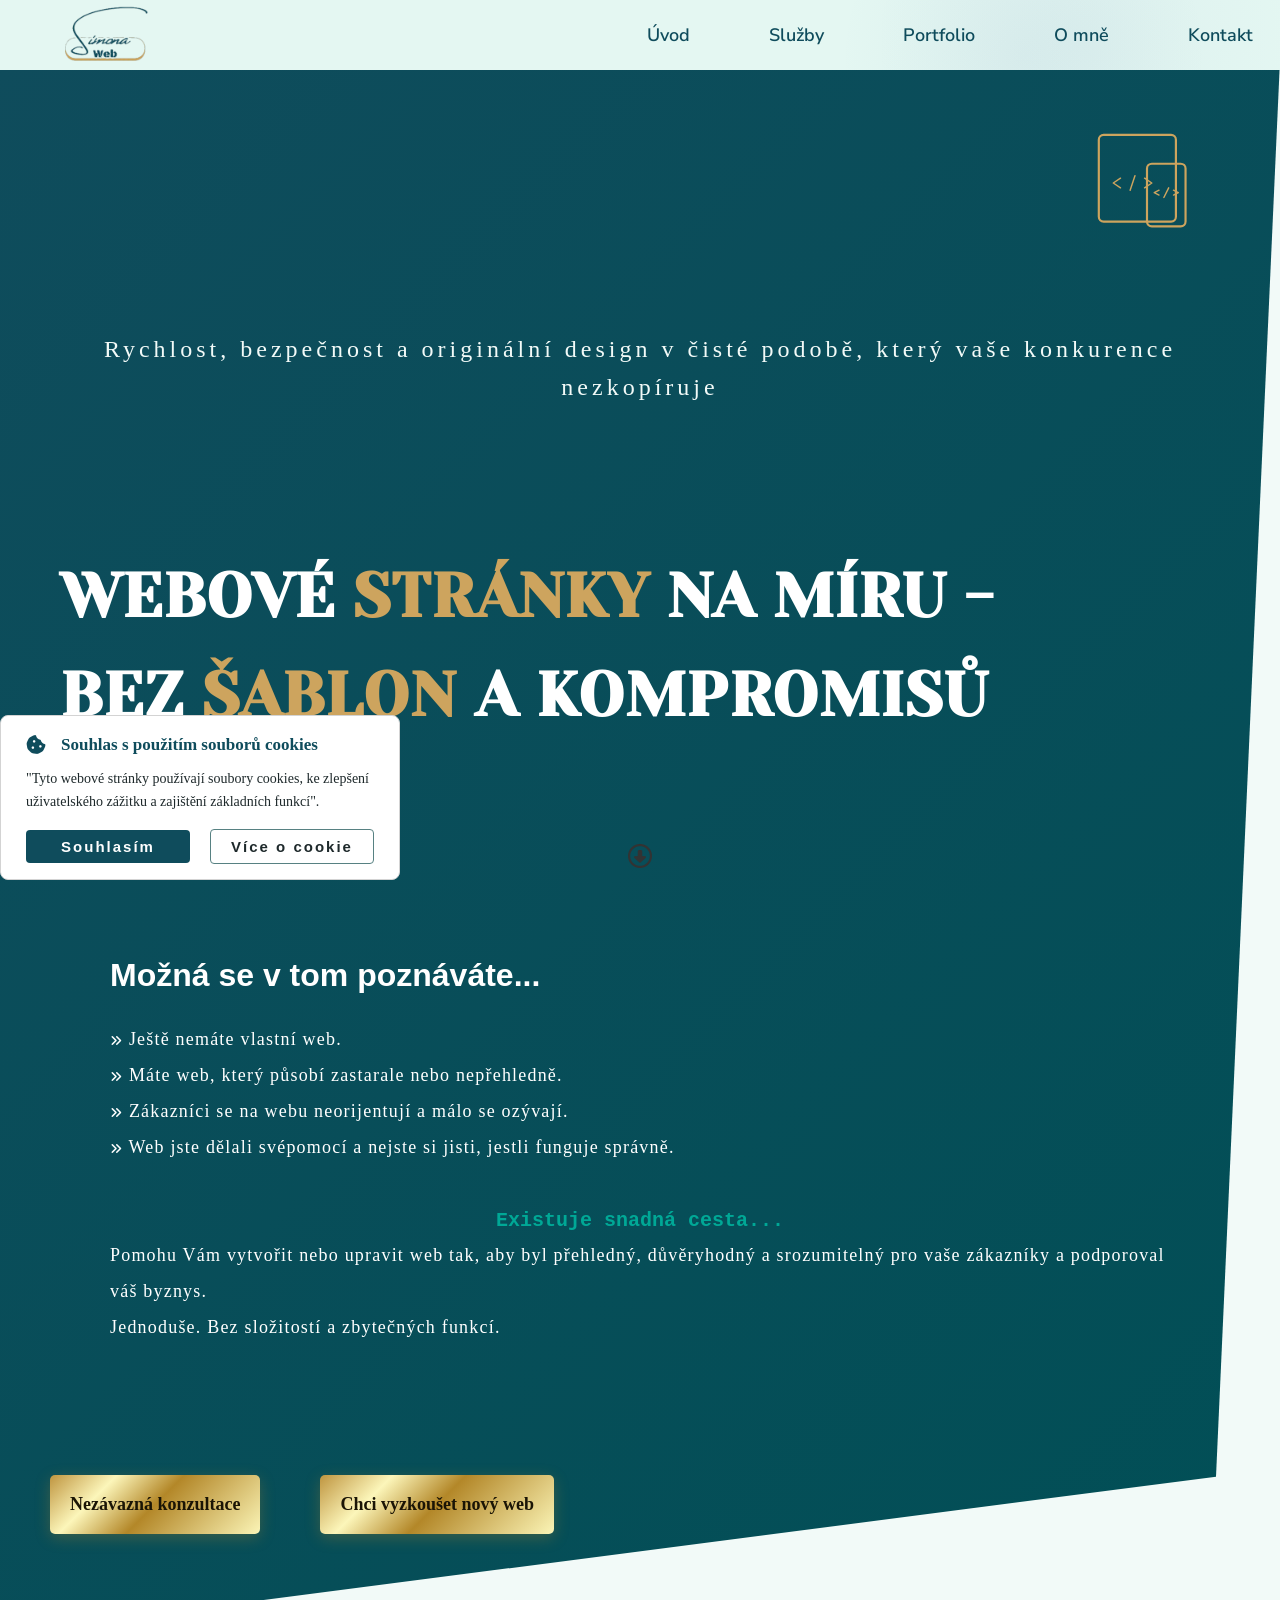
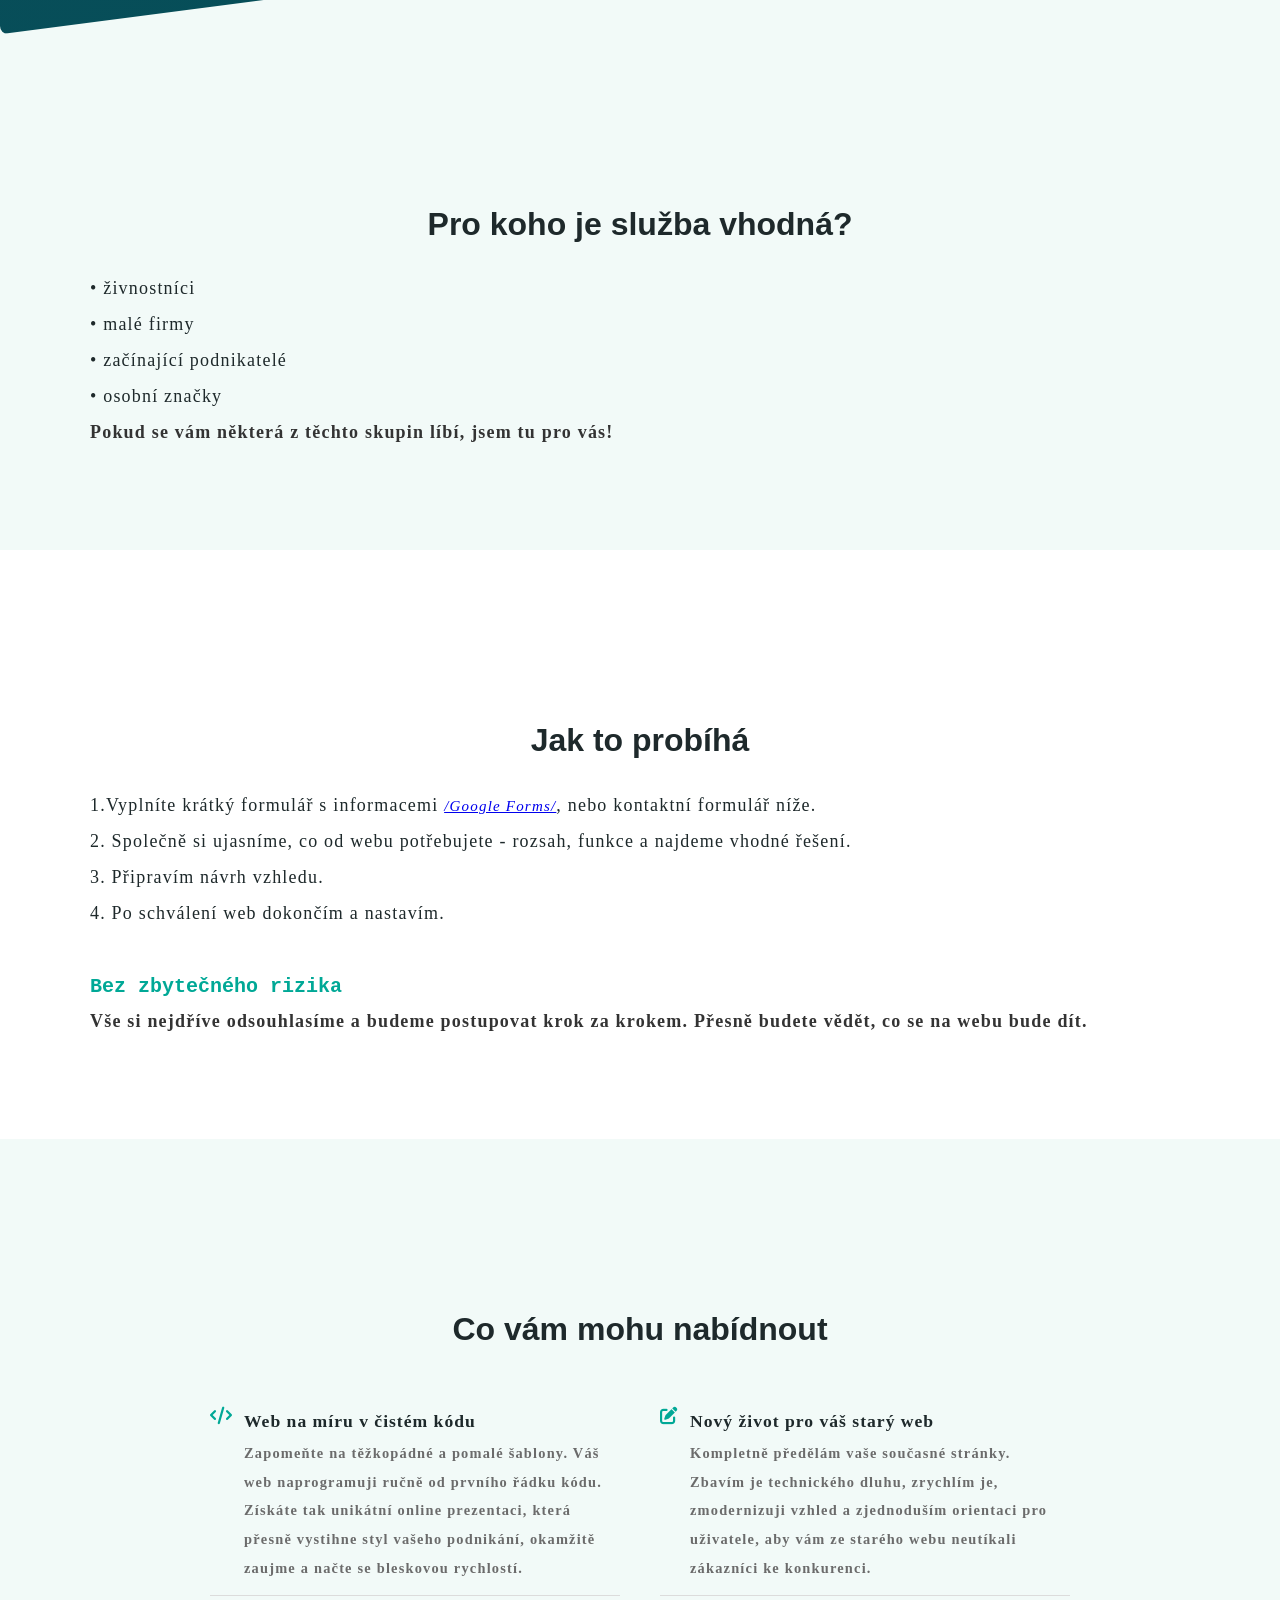
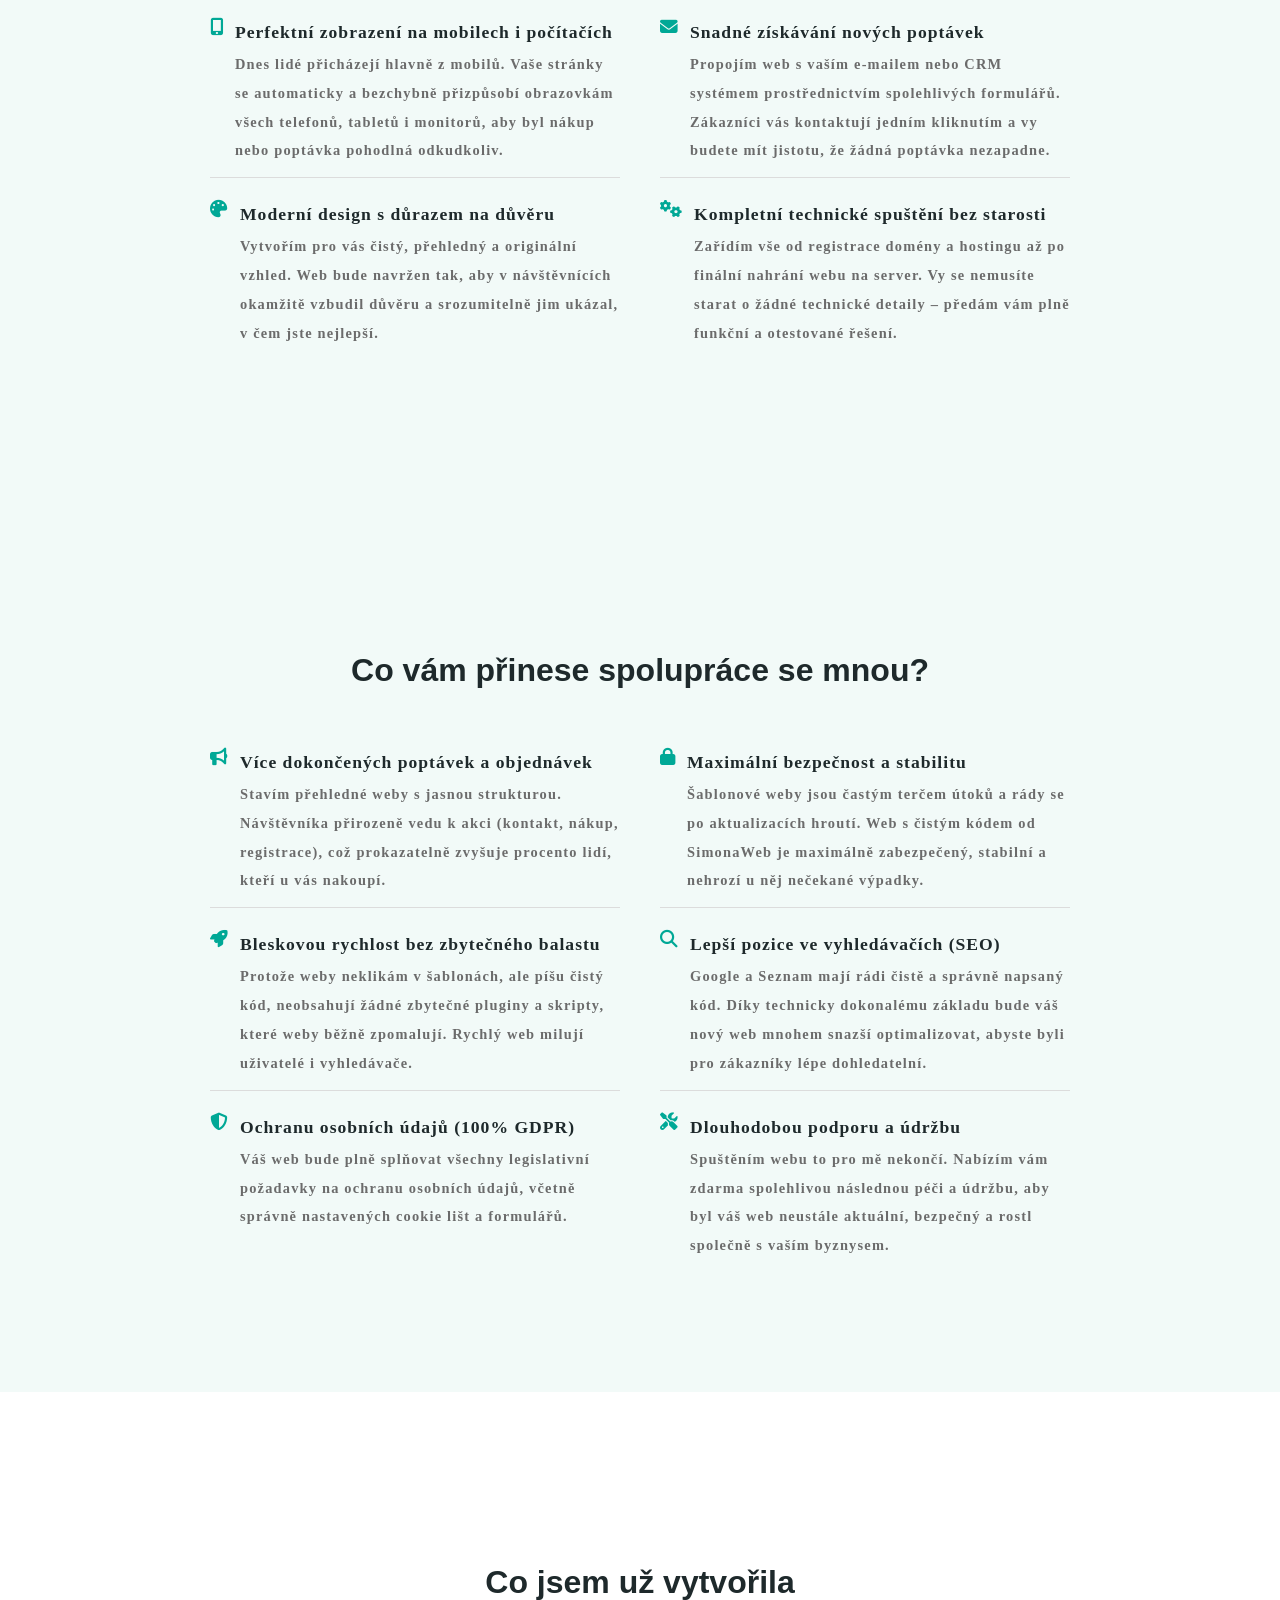
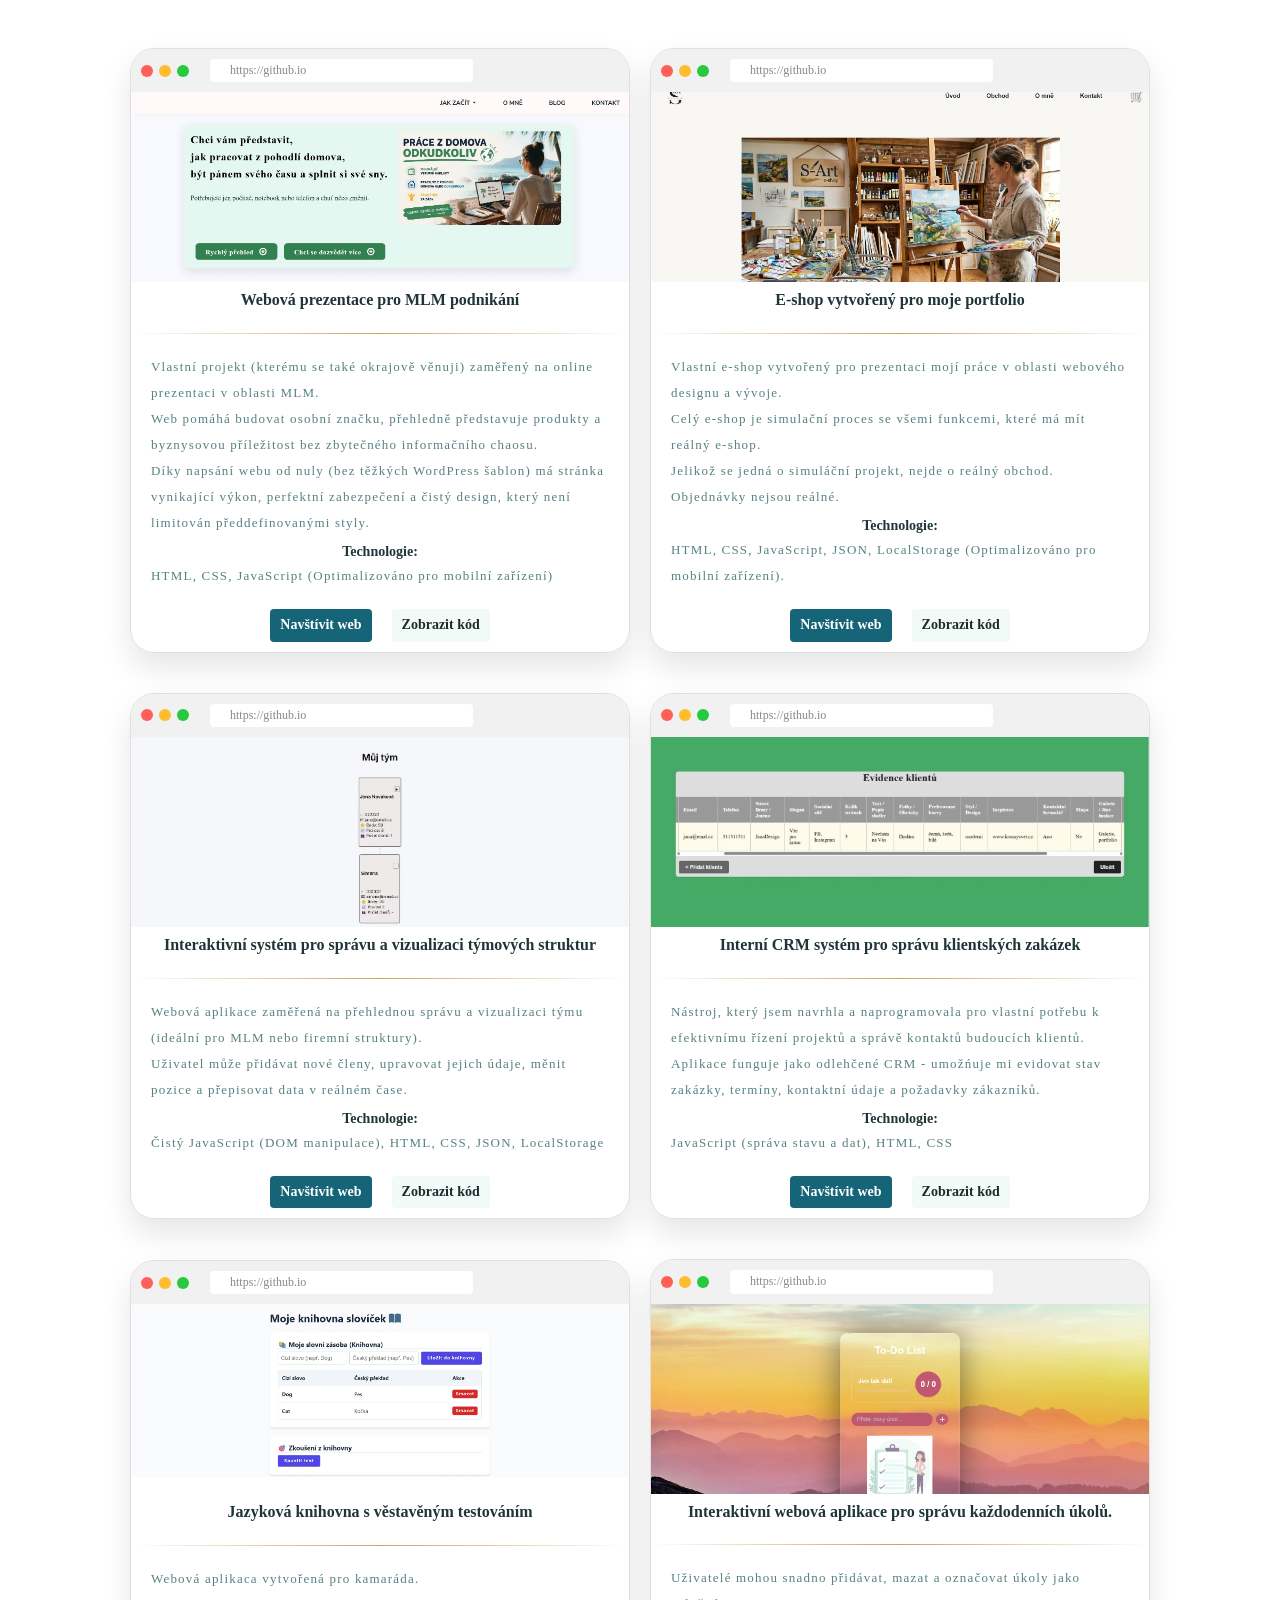
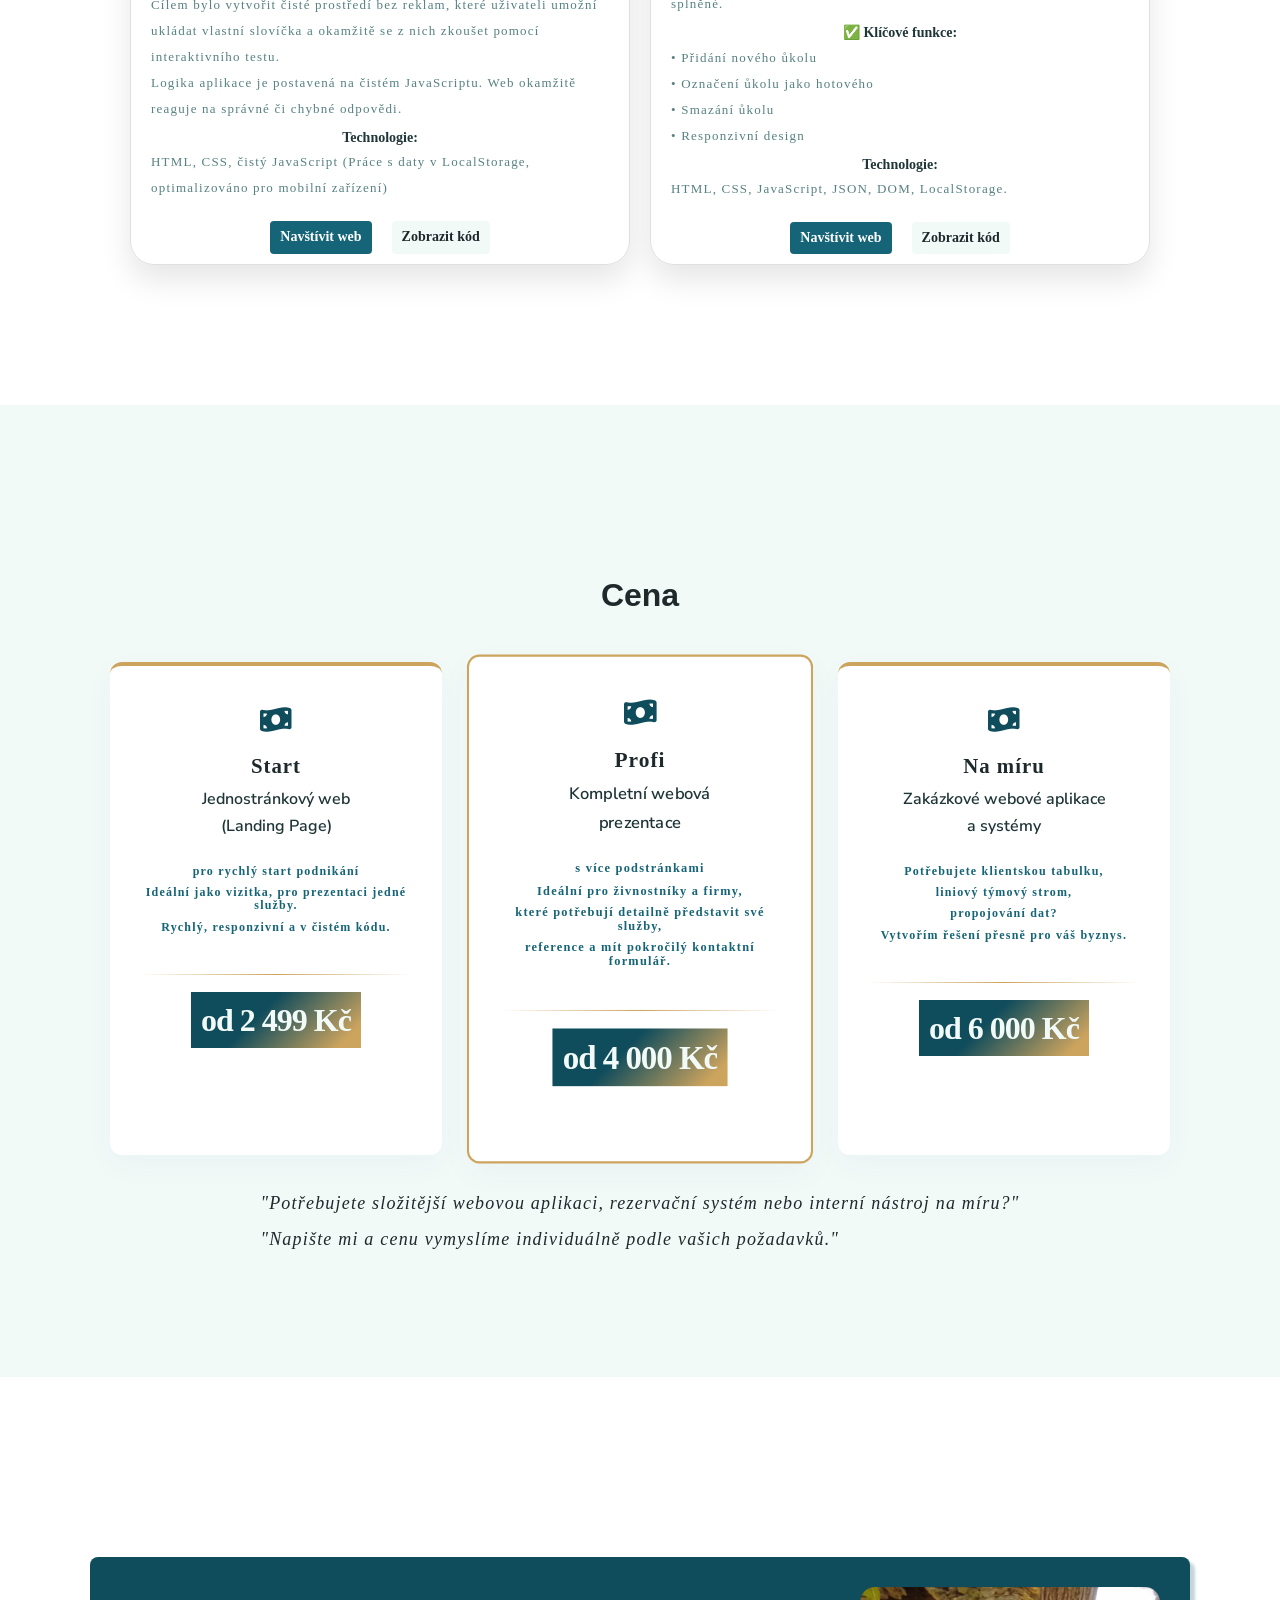
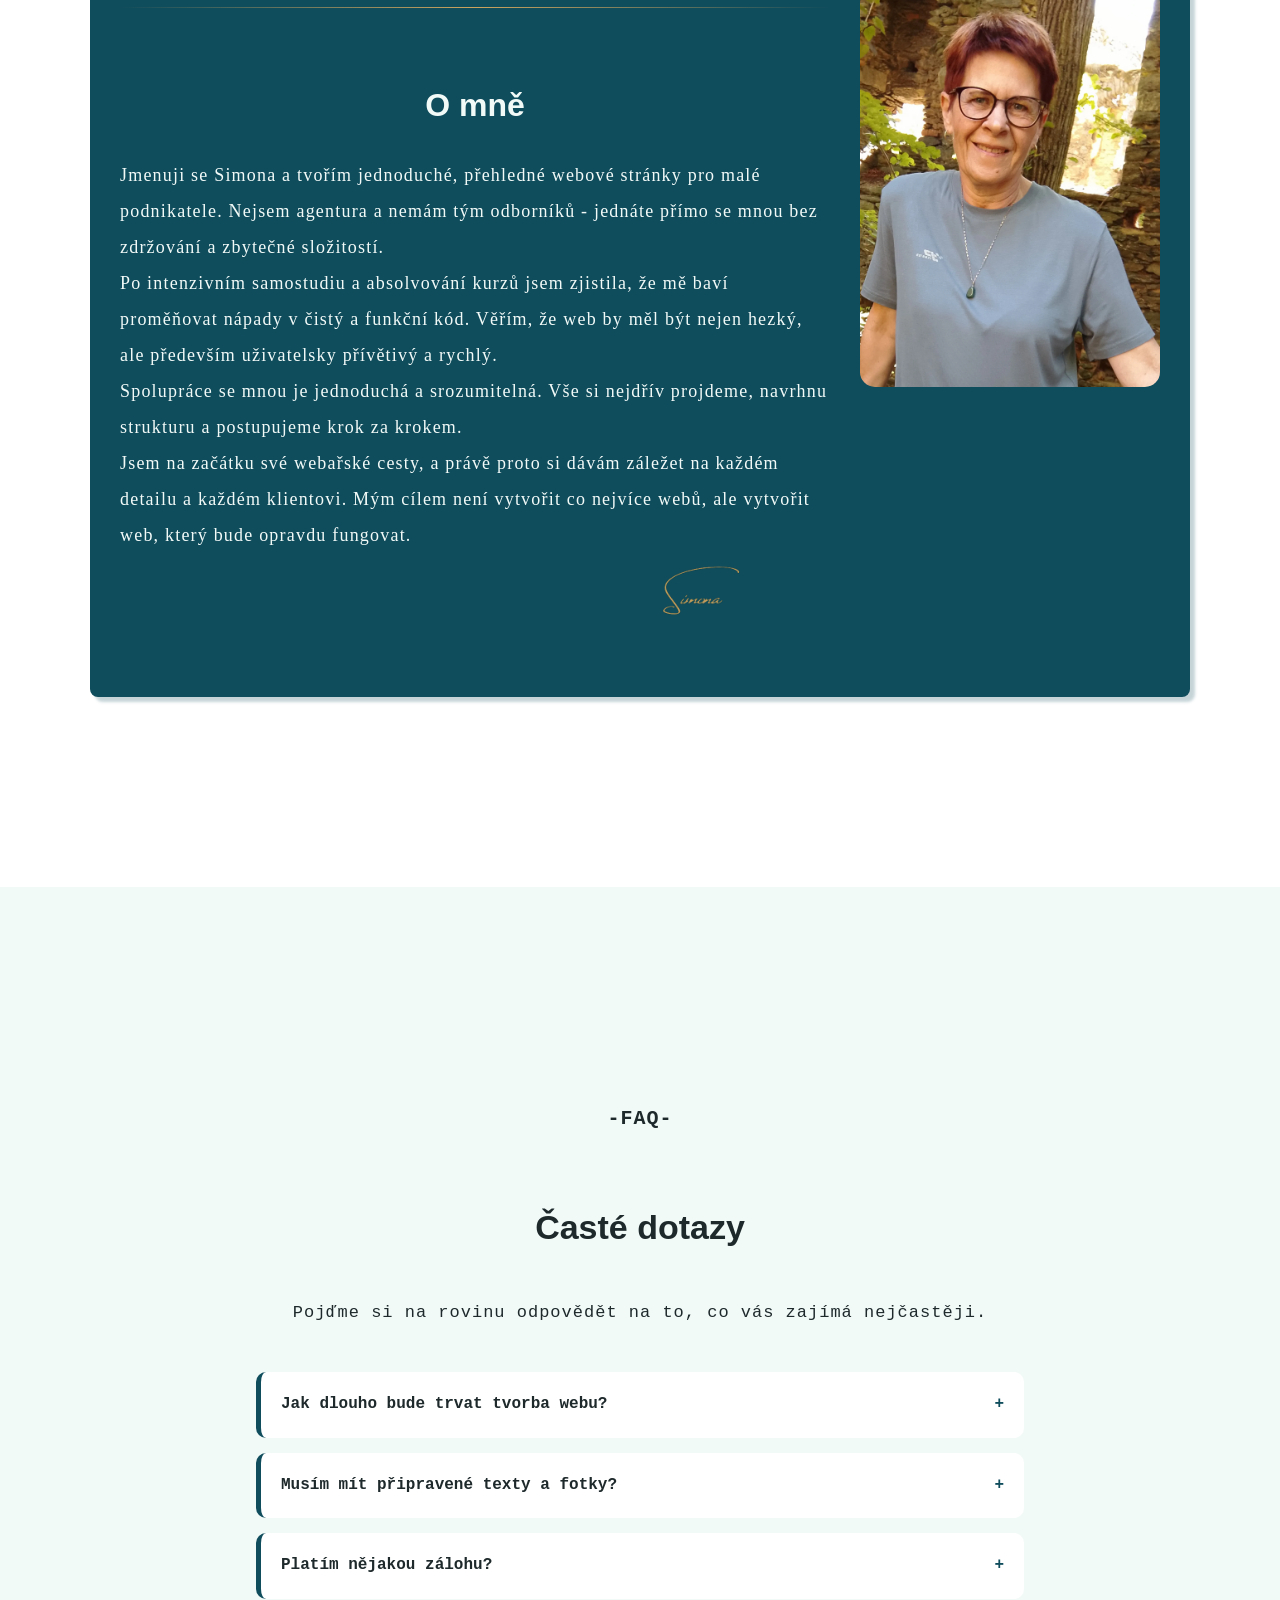
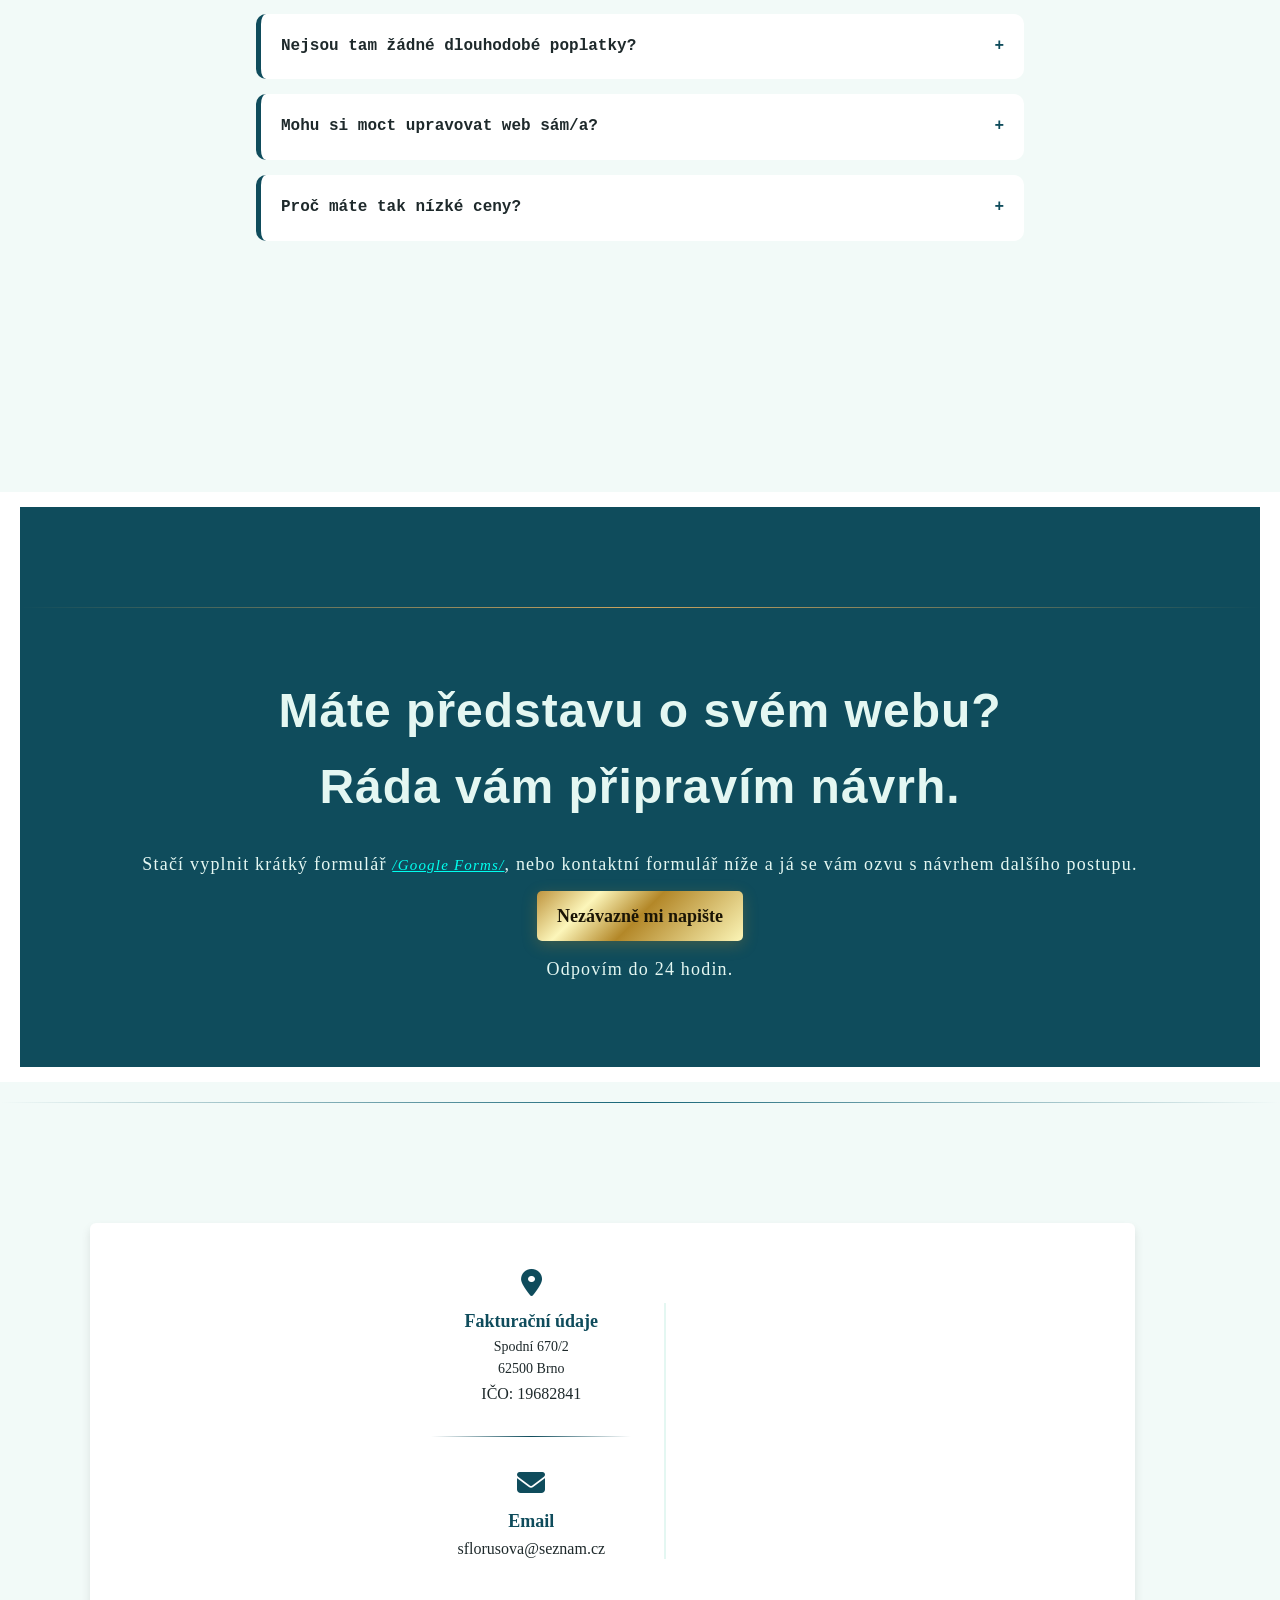
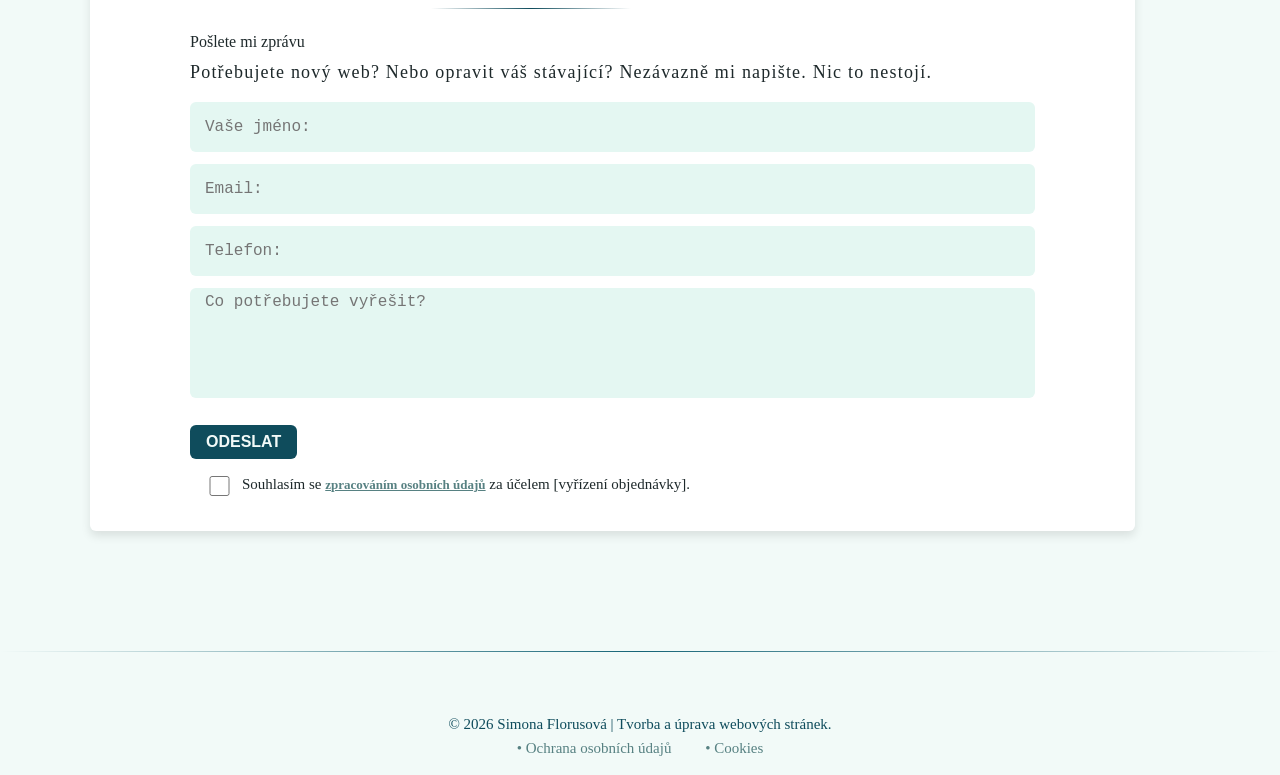
<file: index.html>
<!DOCTYPE html>
<html lang="cs">

<head>
     <title>Simona Florusová | Tvorba webových stránek</title>
     <meta name="google-site-verification" content="9YmW7TbRGPQA2s7_xLoR66RJxDhKXbM5Zq8ja2-N39s" />
     <meta name="description"
          content="Tvořím jednoduché, přehledné webové stránky pro malé podnikatele. Pomohu vám získat nové zákazníky a zlepšit online prezentaci vašeho podnikání." />
     <meta charset="UTF-8">
     <meta name="viewport" content="width=device-width, initial-scale=1.0">
     <link rel="icon" type="img/webp" sizes="32x32" href="img/favicon-32x32.webp">
     <link rel="preconnect" href="https://googleapis.com">
     <link rel="preconnect" href="https://gstatic.com" crossorigin>
     <link rel="stylesheet" href="https://cloudflare.com" media="print" onload="this.media='all'">
     <link rel="stylesheet" href="css/style.min.css">
     <link rel="stylesheet" href="css/all.min.css">
     <script src="https://code.jquery.com/jquery-3.7.1.min.js"
          integrity="sha256-/JqT3SQfawRcv/BIHPThkBvs0OEvtFFmqPF/lYI/Cxo=" crossorigin="anonymous" defer></script>
</head>

<body>
     <div class="container">
          <nav class="menu">
               <!-- Overlay - překrytí-->
               <div class="mobile-nav-back"></div>

               <!-- Hamburger -->
               <div class="mobile-nav-icon">
                    <img src="img/hamburgerMenu.webp" alt="Menu" width="32" height="32" decoding="async"
                         class="jq--nav-icon">
               </div>

               <!-- Logo -->
               <a href="#" class="logo">
                    <img src="img/logo_small.webp" alt="Simonaweb" width="200" height="60" decoding="async"
                         class="logo">
               </a>

               <!-- Navigace -->
               <ul class="main-nav jq--main-nav">
                    <li><a href="#outset">Úvod</a></li>
                    <li><a href="#sluzby">Služby</a></li>
                    <li><a href="#portfolio">Portfolio</a></li>
                    <li><a href="#omne">O mně</a></li>
                    <li><a href="#contact-section">Kontakt</a></li>
               </ul>
          </nav>

          <a href="#next-section" class="scroll-down"><i style='font-size:24px' class='far'>&#xf358;</i></a>

          <section class="hero">
               <svg xmlns="http://w3.org" viewBox="0 0 44 44" width="126" height="106" fill="none" stroke="#cda45e"
                    stroke-width="1" stroke-linecap="round" stroke-linejoin="round">
                    <!-- Tablet (Větší zařízení v pozadí) -->
                    <rect x="2" y="2" width="32" height="36" rx="2" />
                    <path d="M 11,20 L 8,22 L 11,24 M 15,25 L 17,19 M 21,20 L 24,22 L 21,24" />

                    <!-- Mobilní telefon (Menší zařízení v popředí s jemným překrytím) -->
                    <!-- Pozadí telefonu je průhledné, aby prosvítal tablet, nebo mu můžete přidat fill pokud chcete tablet skrýt -->
                    <rect x="22" y="14" width="16" height="26" rx="2" fill="none" />
                    <path d="M 27,25 L 25,26 L 27,27 M 29,28 L 31,24 M 33,25 L 35,26 L 33,27" />
               </svg>

               <div class="hero-content">
                    <p class="line"> Rychlost, bezpečnost a originální design v čisté podobě,
                         který vaše konkurence nezkopíruje</p>

                    <div class="new-line container">
                         <h1 class="floating-text"><span> Webové <span style="color: var(--gold-solid);">stránky</span>
                                   na míru </span> -

                              <div class="new-line container"><span> bez <span
                                             style="color: var(--gold-solid)">šablon</span> <span> a
                                        </span> kompromisů </span>
                                   </span>
                         </h1>
                    </div>
               </div>

               <!-- Problém -->
               <section class="hero-text">
                    <div class="container">
                         <h2>Možná se v tom poznáváte...</h2>
                         <p><i class='fas fa-angle-double-right' style='font-size:12px'></i> Ještě nemáte vlastní web.
                         </p>
                         <p><i class='fas fa-angle-double-right' style='font-size:12px'></i> Máte web, který působí
                              zastarale nebo nepřehledně.</p>
                         <p><i class='fas fa-angle-double-right' style='font-size:12px'></i> Zákazníci se na webu
                              neorijentují a málo se ozývají.</p>
                         <p><i class='fas fa-angle-double-right' style='font-size:12px'></i> Web jste dělali svépomocí a
                              nejste si jisti, jestli funguje správně.</p>

                         <h3>Existuje snadná cesta...</h3>
                         <p class="fade-in">Pomohu Vám vytvořit nebo upravit web tak, aby byl přehledný, důvěryhodný a
                              srozumitelný pro
                              vaše zákazníky a
                              podporoval
                              váš byznys. <br>
                              Jednoduše. Bez složitostí a zbytečných funkcí.</p>
                    </div>
               </section>

               <div class="button-wrappers">
                    <a href="#contact-section" class="btn-primary" target="_blank">Nezávazná konzultace</a>

                    <a href="https://forms.gle/meT3xbJXL3adrLMy8" class="btn-primary" target="_blank">Chci vyzkoušet
                         nový
                         web</a>
               </div>
          </section>
     </div>

     <!-- Úvod -->
     <main class="container">
          <section id="outset" class="section-mint fade-in">
               <div id="next-section">
                    <h2>Pro koho je služba vhodná?</h2>
                    <p>• živnostníci</p>
                    <p>• malé firmy</p>
                    <p>• začínající podnikatelé</p>
                    <p>• osobní značky</p>

                    <p style="color: #333;"><strong> Pokud se vám některá z těchto skupin líbí, jsem tu pro
                              vás!</strong></p>
               </div>
          </section>

          <!-- Jak to probíhá -->
          <section class="section-white fade-in">
               <div class="container">
                    <h2>Jak to probíhá</h2>
                    <div class="form-link">
                         <p>1.Vyplníte krátký formulář s informacemi <a href="https://forms.gle/meT3xbJXL3adrLMy8"
                                   class="italic" style="font-size: 15px;" target="_blank">/Google Forms/</a>, nebo
                              kontaktní
                              formulář
                              níže.
                         </p>
                         <p>2. Společně si ujasníme, co od webu potřebujete - rozsah, funkce a najdeme vhodné řešení.
                         </p>
                         <p>3. Připravím návrh vzhledu.</p>
                         <p>4. Po schválení web dokončím a nastavím.</p>

                         <h3 style="font-family: 'Plus Jakarta Sans' serif;">Bez zbytečného rizika</h3>
                         <p style="color: #333;"><strong> Vše si nejdříve odsouhlasíme a budeme postupovat krok za
                                   krokem.
                                   Přesně budete vědět, co
                                   se
                                   na
                                   webu
                                   bude dít.</strong></p>
                    </div>
               </div>
          </section>

          <!-- Nabídka -->
          <section id="sluzby" class="section-mint">
               <div class="container">
                    <h2>Co vám mohu nabídnout</h2>
                    <div class="clean-list">
                         <ul>
                              <li> <i class="fa-solid fa-code"></i>
                                   <div>
                                        <h4> Web na míru v čistém kódu</h4>
                                        <p>Zapomeňte na těžkopádné a pomalé šablony. Váš web naprogramuji ručně od
                                             prvního řádku kódu. Získáte tak unikátní online
                                             prezentaci, která přesně vystihne styl vašeho podnikání, okamžitě zaujme a
                                             načte se bleskovou rychlostí.</p>
                                   </div>
                              </li>

                              <li><i class="fa-solid fa-pen-to-square"></i>
                                   <div>
                                        <h4> Nový život pro váš starý web</h4>
                                        <p>Kompletně předělám vaše současné stránky. Zbavím je technického dluhu,
                                             zrychlím je, zmodernizuji vzhled a zjednoduším
                                             orientaci pro uživatele, aby vám ze starého webu neutíkali zákazníci ke
                                             konkurenci.</p>
                                   </div>
                              </li>

                              <li><i class="fa-solid fa-mobile-alt"></i>
                                   <div>
                                        <h4>Perfektní zobrazení na mobilech i počítačích</h4>
                                        <p>Dnes lidé přicházejí hlavně z mobilů. Vaše stránky se automaticky a bezchybně
                                             přizpůsobí obrazovkám všech telefonů,
                                             tabletů i monitorů, aby byl nákup nebo poptávka pohodlná odkudkoliv.</p>
                                   </div>
                              </li>

                              <li><i class="fa-solid fa-envelope"></i>
                                   <div>
                                        <h4>Snadné získávání nových poptávek</h4>
                                        <p>Propojím web s vaším e-mailem nebo CRM systémem prostřednictvím spolehlivých
                                             formulářů. Zákazníci vás kontaktují jedním
                                             kliknutím a vy budete mít jistotu, že žádná poptávka nezapadne.</p>
                                   </div>
                              </li>

                              <li><i class="fa-solid fa-palette"></i>
                                   <div>
                                        <h4>Moderní design s důrazem na důvěru</h4>
                                        <p>Vytvořím pro vás čistý, přehledný a originální vzhled. Web bude navržen tak,
                                             aby v návštěvnících okamžitě vzbudil důvěru
                                             a srozumitelně jim ukázal, v čem jste nejlepší.</p>
                                   </div>
                              </li>

                              <li><i class="fa-solid fa-cogs"></i>
                                   <div>
                                        <h4>Kompletní technické spuštění bez starosti</h4>
                                        <p>Zařídím vše od registrace domény a hostingu až po finální nahrání webu na
                                             server. Vy se nemusíte starat o žádné
                                             technické detaily – předám vám plně funkční a otestované řešení.</p>
                                   </div>
                              </li>
                         </ul>
                    </div>
               </div>
          </section>

          <section class="section-mint">
               <div class="container">
                    <h2>Co vám přinese spolupráce se mnou?</h2>
                    <div class="clean-list">
                         <ul>
                              <li><i class="fa-solid fa-bullhorn"></i>
                                   <div>
                                        <h4>Více dokončených poptávek a objednávek </h4>
                                        <p>Stavím přehledné weby s jasnou strukturou. Návštěvníka přirozeně vedu k akci
                                             (kontakt, nákup, registrace), což
                                             prokazatelně zvyšuje procento lidí, kteří u vás nakoupí.</p>
                                   </div>
                              </li>

                              <li><i class="fa-solid fa-lock"></i>
                                   <div>
                                        <h4> Maximální bezpečnost a stabilitu </h4>
                                        <p>Šablonové weby jsou častým terčem útoků a rády se po aktualizacích hroutí.
                                             Web s čistým kódem od SimonaWeb je maximálně
                                             zabezpečený, stabilní a nehrozí u něj nečekané výpadky.</p>
                                   </div>
                              </li>

                              <li><i class="fa-solid fa-rocket"></i>
                                   <div>
                                        <h4>Bleskovou rychlost bez zbytečného balastu</h4>
                                        <p>Protože weby neklikám v šablonách, ale píšu čistý kód, neobsahují žádné
                                             zbytečné pluginy a skripty, které weby běžně
                                             zpomalují. Rychlý web milují uživatelé i vyhledávače.</p>
                                   </div>
                              </li>

                              <li><i class="fa-solid fa-search"></i>
                                   <div>
                                        <h4>Lepší pozice ve vyhledávačích (SEO)</h4>
                                        <p>Google a Seznam mají rádi čistě a správně napsaný kód. Díky technicky
                                             dokonalému základu bude váš nový web mnohem snazší
                                             optimalizovat, abyste byli pro zákazníky lépe dohledatelní.</p>
                                   </div>
                              </li>

                              <li><i class="fa-solid fa-shield-alt"></i>
                                   <div>
                                        <h4>Ochranu osobních údajů (100% GDPR) </h4>
                                        <p>Váš web bude plně splňovat všechny legislativní požadavky na ochranu osobních
                                             údajů, včetně správně nastavených cookie
                                             lišt a formulářů.</p>
                                   </div>
                              </li>

                              <li><i class="fa-solid fa-tools"></i>
                                   <div>
                                        <h4>Dlouhodobou podporu a údržbu</h4>
                                        <p>Spuštěním webu to pro mě nekončí. Nabízím vám zdarma spolehlivou následnou
                                             péči a údržbu, aby byl váš web neustále aktuální,
                                             bezpečný a rostl společně s vaším byznysem.</p>
                                   </div>
                              </li>
                         </ul>
                    </div>
               </div>
          </section>

          <!-- Portfolio -->
          <section id="portfolio" class="section-white">
               <h2>Co jsem už vytvořila</h2>
               <div class="mockup-container">
                    <div class="browser-mockup">
                         <!-- Horní lišta prohlížeče se třemi tečkami -->
                         <div class="browser-header">
                              <span class="dot"></span>
                              <span class="dot"></span>
                              <span class="dot"></span>
                              <div class="browser-address">https://github.io</div>
                         </div>

                         <!-- Samotný oříznutý obrázek webu-->
                         <picture>
                              <source media="(max-width: 768px)" srcset="img/mlm-nahled-maly.webp">
                              <div class="browser-content">
                                   <img src="img/mlm-nahled.webp" fetchpriority="high" alt="Mlm nahled" width="662"
                                        height="319" style="max-inline-size: 100%; block-size: auto;">
                              </div>
                         </picture>

                         <h5>Webová prezentace pro MLM podnikání</h5>
                         <div class="card-divider"></div>
                         <p>Vlastní projekt (kterému se také okrajově věnuji) zaměřený na online prezentaci v oblasti
                              MLM.</p>
                         <p>Web pomáhá budovat osobní značku, přehledně představuje produkty a byznysovou příležitost
                              bez zbytečného informačního chaosu.</p>
                         <p>Díky napsání webu od nuly (bez těžkých WordPress šablon) má stránka vynikající výkon,
                              perfektní zabezpečení a čistý design, který není limitován předdefinovanými styly.</p>

                         <h6>Technologie:</h6>
                         <p>HTML, CSS, JavaScript (Optimalizováno pro mobilní zařízení)</p>

                         <div class="btn-wrappers">
                              <a href="https://spolupraceonline.info" target="_blank" class="btn">Navštívit
                                   web</a>
                              <a href="https://github.com/" target="_blank" class="btn-empty">Zobrazit kód</a>
                         </div>
                    </div>

                    <div class="browser-mockup">
                         <!-- Horní lišta prohlížeče se třemi tečkami -->
                         <div class="browser-header">
                              <span class="dot"></span>
                              <span class="dot"></span>
                              <span class="dot"></span>
                              <div class="browser-address">https://github.io</div>
                         </div>

                         <!-- Samotný oříznutý obrázek webu-->
                         <picture>
                              <source media="(max-width: 768px)" srcset="img/artnahled-maly.webp">
                              <div class="browser-content">
                                   <img src="img/artnahled.webp" fetchpriority="high" alt="Art nahled" width="662"
                                        height="319" style="max-inline-size: 100%; block-size: auto;">
                              </div>
                         </picture>

                         <h5>E-shop vytvořený pro moje portfolio</h5>
                         <div class="card-divider"></div>
                         <p>Vlastní e-shop vytvořený pro prezentaci mojí práce v oblasti webového designu a vývoje.</p>
                         <p>Celý e-shop je simulační proces se všemi funkcemi, které má mít reálný e-shop.</p>
                         <p>Jelikož se jedná o simuláční projekt, nejde o reálný obchod. Objednávky nejsou reálné.</p>
                         <h6>Technologie:</h6>
                         <p>HTML, CSS, JavaScript, JSON, LocalStorage (Optimalizováno pro mobilní zařízení).</p>

                         <div class="btn-wrappers">
                              <a href="https://webysimona.github.io/eshop/" target="_blank" class="btn">Navštívit
                                   web</a>
                              <a href="https://github.com/" target="_blank" class="btn-empty">Zobrazit kód</a>
                         </div>
                    </div>
               </div>

               <div class="mockup-container">
                    <div class="browser-mockup">
                         <!-- Horní lišta prohlížeče se třemi tečkami -->
                         <div class="browser-header">
                              <span class="dot"></span>
                              <span class="dot"></span>
                              <span class="dot"></span>
                              <div class="browser-address">https://github.io</div>
                         </div>

                         <!-- Samotný oříznutý obrázek webu-->

                         <picture>
                              <source media="(max-width: 768px)" srcset="img/tree-maly.webp">
                              <div class="browser-content">
                                   <img src="img/tree.webp" fetchpriority="high" alt="Tree" width="662" height="319"
                                        style="max-inline-size: 100%; block-size: auto;">
                              </div>
                         </picture>

                         <h5>Interaktivní systém pro správu a vizualizaci týmových struktur</h5>

                         <div class="card-divider"></div>
                         <p>Webová aplikace zaměřená na přehlednou správu a vizualizaci týmu (ideální pro MLM nebo
                              firemní struktury).</p>
                         <p>Uživatel může přidávat nové členy, upravovat jejich údaje, měnit pozice a přepisovat data v
                              reálném čase.</p>
                         <h6>Technologie:</h6>
                         <p>Čistý JavaScript (DOM manipulace), HTML, CSS, JSON, LocalStorage</p>

                         <div class="btn-wrappers">
                              <a href=" https://webysimona.github.io/line-start/" target="_blank" class="btn">Navštívit
                                   web</a>
                              <a href="https://github.com/" target="_blank" class="btn-empty">Zobrazit kód</a>
                         </div>
                    </div>

                    <div class="browser-mockup">
                         <!-- Horní lišta prohlížeče se třemi tečkami -->
                         <div class="browser-header">
                              <span class="dot"></span>
                              <span class="dot"></span>
                              <span class="dot"></span>
                              <div class="browser-address">https://github.io</div>
                         </div>

                         <!-- Samotný oříznutý obrázek webu-->

                         <picture>
                              <source media="(max-width: 768px)" srcset="img/clients-maly.webp">
                              <div class="browser-content">
                                   <img src="img/clients.webp" fetchpriority="high" alt="Clients" width="662"
                                        height="319" style="max-inline-size: 100%; block-size: auto;">
                              </div>
                         </picture>


                         <h5>Interní CRM systém pro správu klientských zakázek</h5>
                         <div class="card-divider"></div>
                         <p>Nástroj, který jsem navrhla a naprogramovala pro vlastní potřebu k efektivnímu řízení
                              projektů a správě kontaktů budoucích klientů.</p>
                         <p>Aplikace funguje jako odlehčené CRM - umožńuje mi evidovat stav zakázky, termíny, kontaktní
                              údaje a požadavky zákazníků.</p>
                         <h6>Technologie:</h6>
                         <p>JavaScript (správa stavu a dat), HTML, CSS</p>

                         <div class="btn-wrappers">
                              <a href="https://webysimona.github.io/clients/" target="_blank" class="btn">Navštívit
                                   web</a>
                              <a href="https://github.com/" target="_blank" class="btn-empty">Zobrazit kód</a>
                         </div>
                    </div>
               </div>

               <div class="mockup-container">
                    <div class="browser-mockup">
                         <!-- Horní lišta prohlížeče se třemi tečkami -->
                         <div class="browser-header">
                              <span class="dot"></span>
                              <span class="dot"></span>
                              <span class="dot"></span>
                              <div class="browser-address">https://github.io</div>
                         </div>

                         <!-- Samotný oříznutý obrázek webu-->
                         <picture>
                              <source media="(max-width: 768px)" srcset="img/library-nahled-maly.webp">
                              <div class="browser-content">
                                   <img src="img/library-nahled.webp" fetchpriority="high" alt="Library nahled"
                                        width="662" height="319" style="max-inline-size: 100%; block-size: auto;">
                              </div>
                         </picture>

                         <h5>Jazyková knihovna s věstavěným testováním</h5>

                         <div class="card-divider"></div>
                         <p>Webová aplikaca vytvořená pro kamaráda.</p>
                         <p>Cílem bylo vytvořit čisté prostředí bez reklam, které uživateli umožní ukládat vlastní
                              slovíčka a okamžitě se z nich zkoušet pomocí interaktivního testu.</p>
                         <p>Logika aplikace je postavená na čistém JavaScriptu. Web okamžitě reaguje na správné či
                              chybné odpovědi.</p>

                         <h6>Technologie:</h6>
                         <p>HTML, CSS, čistý JavaScript (Práce s daty v LocalStorage, optimalizováno pro mobilní
                              zařízení)</p>

                         <div class="btn-wrappers">
                              <a href=" https://webysimona.github.io/library/" target="_blank" class="btn">Navštívit
                                   web</a>
                              <a href="https://github.com/" target="_blank" class="btn-empty">Zobrazit kód</a>
                         </div>
                    </div>

                    <div class="browser-mockup">
                         <!-- Horní lišta prohlížeče se třemi tečkami -->
                         <div class="browser-header">
                              <span class="dot"></span>
                              <span class="dot"></span>
                              <span class="dot"></span>
                              <div class="browser-address">https://github.io</div>
                         </div>

                         <!-- Samotný oříznutý obrázek webu-->
                         <picture>
                              <source media="(max-width: 768px)" srcset="img/todo-maly.webp">
                              <div class="browser-content">
                                   <img src="img/todo-nahled.webp" fetchpriority="hugh" alt="Todo" width="662"
                                        height="319" style="max-inline-size: 100%; block-size: auto;">
                              </div>
                         </picture>

                         <h5>Interaktivní webová aplikace pro správu každodenních úkolů.</h5>
                         <div class="card-divider"></div>
                         <p>Uživatelé mohou snadno přidávat, mazat a označovat úkoly jako splněné.</p>
                         <h6>✅ Klíčové funkce:</h6>
                         <p>• Přidání nového ůkolu</p>
                         <p>• Označení ůkolu jako hotového</p>
                         <p>• Smazání ůkolu</p>
                         <p>• Responzivní design</p>

                         <h6>Technologie:</h6>
                         <p>HTML, CSS, JavaScript, JSON, DOM, LocalStorage.</p>

                         <div class="btn-wrappers">
                              <a href="https://webysimona.github.io/To-Do/" target="_blank" class="btn">Navštívit
                                   web</a>
                              <a href="https://github.com/" target="_blank" class="btn-empty">Zobrazit kód</a>
                         </div>
                    </div>
               </div>
          </section>

          <!-- Cena -->
          <section class="section-mint">
               <h2 style="text-align: center;">Cena</h2>
               <div class="pricing-container">
                    <div class="pricing-card">
                         <i class="fa-solid fa-money-bill-wave" style="color: var(--brand-dark-cyan);"></i>
                         <h4>Start</h4>
                         <h5>Jednostránkový web</h5>
                         <h5>(Landing Page)</h5>

                         <div class="card-description">
                              <p>pro rychlý start podnikání</p>
                              <p>Ideální jako vizitka, pro prezentaci jedné <br> služby.</p>
                              <p>Rychlý, responzivní a v čistém kódu.</p>
                         </div>

                         <div class="card-divider"></div>

                         <div class="price-section">
                              <span class="price-value">od 2 499 Kč</span>
                         </div>
                    </div>

                    <div class="pricing-card featured">
                         <i class="fa-solid fa-money-bill-wave" style="color: var(--brand-dark-cyan);"></i>
                         <h4>Profi</h4>
                         <h5>Kompletní webová</h5>
                         <h5>prezentace</h5>

                         <div class="card-description">
                              <p>s více podstránkami</p>
                              <p>Ideální pro živnostníky a firmy,</p>
                              <p>které potřebují detailně představit své služby,</p>
                              <p>reference a mít pokročilý kontaktní formulář.</p>
                         </div>

                         <div class="card-divider"></div>

                         <div class="price-section">
                              <span class="price-value">od 4 000 Kč</span>
                         </div>
                    </div>

                    <div class="pricing-card">
                         <i class="fa-solid fa-money-bill-wave" style="color: var(--brand-dark-cyan);"></i>
                         <h4>Na míru</h4>
                         <h5>Zakázkové webové aplikace</h5>
                         <h5>a systémy</h5>

                         <div class="card-description">
                              <p>Potřebujete klientskou tabulku,</p>
                              <p>liniový týmový strom,</p>
                              <p>propojování dat?</p>
                              <p>Vytvořím řešení přesně pro váš byznys.</p>
                         </div>

                         <div class="card-divider"></div>

                         <div class="price-section">
                              <span class="price-value">od 6 000 Kč</span>
                         </div>
                    </div>

                    <div class="info">
                         <p class="italic">"Potřebujete složitější webovou aplikaci, rezervační systém nebo interní
                              nástroj
                              na míru?"</p>
                         <p class="italic">"Napište mi a cenu vymyslíme individuálně podle vašich požadavků."</p>
                    </div>
          </section>

          <!-- o mně -->
          <section id="omne" class="section-white fade-in">
               <div class="container column">
                    <div class="aboutbox-row reversed">
                         <img src="img/jalukov.webp" alt="Jalukov" width="300" height="400">
                         <div class="text-content">
                              <div class="card-divider"></div>

                              <h2>O mně</h2>
                              <p>Jmenuji se Simona a tvořím jednoduché, přehledné webové stránky pro malé
                                   podnikatele.
                                   Nejsem agentura a nemám tým odborníků - jednáte přímo se mnou bez zdržování a
                                   zbytečné
                                   složitostí.
                              </p>
                              <p>Po intenzivním samostudiu a absolvování kurzů jsem zjistila, že mě baví proměňovat
                                   nápady v
                                   čistý
                                   a
                                   funkční kód. Věřím, že web by měl být nejen hezký, ale především uživatelsky
                                   přívětivý a
                                   rychlý.</p>
                              <p>Spolupráce se mnou je jednoduchá a srozumitelná. Vše si nejdřív projdeme, navrhnu
                                   strukturu
                                   a
                                   postupujeme krok za krokem.</p>
                              <p>Jsem na začátku své webařské cesty, a právě proto si dávám záležet na každém
                                   detailu a
                                   každém
                                   klientovi. Mým cílem není vytvořit co nejvíce webů, ale vytvořit web, který bude
                                   opravdu
                                   fungovat.
                              </p>
                              <div class="author"> <img src="img/podpis_small.webp" alt="Podpis" width="200"
                                        height="100">
                              </div>
                         </div>
                    </div>
               </div>
          </section>

          <!-- FAQ -->
          <section class="section-mint">
               <div class="faq-box">
                    <div class="container">
                         <h4 style="text-align: center;">-FAQ-</h4>
                         <h2>Časté dotazy</h2>

                         <div class="faq-intro">
                              <p>Pojďme si na rovinu odpovědět na to, co vás zajímá nejčastěji.</p>
                         </div>

                         <div class="faq-list">
                              <details>
                                   <summary>Jak dlouho bude trvat tvorba webu?</summary>
                                   <div class="faq-content">
                                        <p>Pokud budu mít na začátku všechny podklady, zvládnu to zpravidla
                                             <strong>7 -
                                                  14
                                                  dní</strong>. U složitějších projektů (např. speciální funkce,
                                             rozsáhlejší
                                             obsah) je potřeba počítat přibližně <strong>3 týdny - 1
                                                  měsíc.</strong>
                                        </p>
                                   </div>
                              </details>

                              <details>
                                   <summary>Musím mít připravené texty a fotky?</summary>
                                   <p class="faq-content">Ideálně pokud máte svoje - <strong>texty, fotky, obrázky,
                                        </strong>pokud
                                        tu možnost nemáte - nevadí. Společně dáme dohromady vše potřebné.</p>
                              </details>

                              <details>
                                   <summary>Platím nějakou zálohu?</summary>
                                   <p class="faq-content">Ne. Je to bez zálohy, platí se až po dokončení.</p>
                              </details>

                              <details>
                                   <summary>Nejsou tam žádné dlouhodobé poplatky?</summary>
                                   <p class="faq-content">Ne. Za webovou stránku mi zaplatíte najednou.</p>
                              </details>

                              <details>
                                   <summary>Mohu si moct upravovat web sám/a?</summary>
                                   <p class="faq-content">Nestavím weby na WordPressu ani jiných redakčních
                                        systémech.
                                        Weby
                                        tvořím
                                        jako čistý kód. Následné úpravy textů, fotek, obrázků za vás řeším zdarma
                                        jako
                                        součást
                                        podpory.</p>
                              </details>

                              <details>
                                   <summary>Proč máte tak nízké ceny?</summary>
                                   <p class="faq-content">Moje ceny jsou nízké, jelikož pracuji sama, neplatím vysoké
                                        částky za
                                        marketing, nemám pod sebou projektové manažery.
                                        Používám zdarma dostupné obrázky a grafiku.</p>
                              </details>
                         </div>
                    </div>
               </div>
          </section>

          <!-- CTA -->
          <section id="cta" class="section-white fade-in">
               <div class="cta-container">
                    <div class="card-divider"></div>

                    <div class="new-line container">
                         <h2> <span>Máte představu o svém webu?</span>
                              <div class="new-line container">
                                   <span>Ráda vám připravím návrh.</span>
                         </h2>
                    </div>


                    <div class="form-links">
                         <p>Stačí vyplnit krátký formulář <a href="https://forms.gle/meT3xbJXL3adrLMy8" target="_blank"
                                   class="italic" style="font-size: 15px;">/Google Forms/</a>, nebo
                              kontaktní
                              formulář níže a
                              já
                              se vám ozvu
                              s návrhem dalšího postupu.</p>
                    </div>

                    <section id="contact">

                         <a href="#contact-section" class="btn-primary">Nezávazně mi napište</a> <br>

                         <p style=" color: var(--bg-mint); text-align: center; margin-top: 20px;">Odpovím do 24
                              hodin.</p>
                    </section>
               </div>
          </section>

          <div class="divider"></div>

          <!-- Kontaktní formulář -->
          <section id="contact-section" class="section-mint">
               <div class="form-container">
                    <div class="content">
                         <div class="left-side">
                              <div class="address details">
                                   <i class="fas fa-map-marker-alt"></i>
                                   <div class="topic">Fakturační údaje</div>
                                   <div class="text-one">Spodní 670/2</div>
                                   <div class="text-two">62500 Brno</div>
                                   <div class="text three">IČO: 19682841</div>

                                   <div class="contact-divider"></div>
                              </div>

                              <div class="email details">
                                   <i class="fas fa-envelope"></i>
                                   <div class="topic">Email</div>
                                   <div class="text one">sflorusova@seznam.cz</div>
                              </div>

                              <div class="contact-divider"></div>
                         </div>
                    </div>

                    <div class="right-side">
                         <div class="topic-text">Pošlete mi zprávu</div>
                         <p>Potřebujete nový web? Nebo opravit váš stávající? Nezávazně mi napište. Nic to nestojí.
                         </p>

                         <form id="contact-form" action="https://api.web3forms.com/submit" method="POST"
                              class="contact-form">

                              <input type="hidden" name="access_key" value="0b9caaf0-f5c8-4bd1-9752-a5fbeea010b0">

                              <input type="hidden" name="_subject" value=" ✅ Nový email">

                              <div class="input-box">
                                   <input type="text" name="name" placeholder="Vaše jméno:" required>
                              </div>

                              <div class="input-box">
                                   <input type="email" name="email" placeholder="Email:" required>
                              </div>

                              <div class="input-box">
                                   <input type="tel" name="phone" placeholder="Telefon:" required>
                              </div>


                              <div class="input-box message-box">
                                   <textarea name="message" placeholder="Co potřebujete vyřešit?" cols="80" rows="8"
                                        required></textarea>
                              </div>

                              <div class="button">
                                   <input type="submit" value="ODESLAT">
                              </div>
                              <div id="form-message"></div>

                              <div class="protection-container"><input type="checkbox" id="souhlas" name="podminky"
                                        value="ano" required>
                                   <label for="souhlas"> Souhlasím se <a href="./zasady-ochrany-osobnich-udaju.html"
                                             target="_blank">
                                             zpracováním osobních údajů</a> za účelem [vyřízení objednávky].
                                   </label>
                              </div>
                         </form>
                    </div>
               </div>
          </section>
     </main>

     <div class="divider"></div>

     <!-- Footer -->
     <section>
          <footer>
               <div class="container">
                    <p>&copy; 2026 Simona Florusová | Tvorba a úprava webových stránek.</p>
                    <a href="zasady-ochrany-osobnich-udaju.html">• Ochrana osobních údajů</a>
                    <a href="cookies.html">• Cookies</a>
               </div>
          </footer>
     </section>

     <button id="scrollToTop" title="nahoru">
          <i class="fa-solid fa-chevron-up"></i>
     </button>

     <div id="cookie-bar" class="cookie-bar">
          <div class="consent">
               <i class="fa-solid fa-cookie-bite"></i>
               <h2>Souhlas s použitím souborů cookies</h2>
          </div>

          <p>"Tyto webové stránky používají soubory cookies,
               ke zlepšení uživatelského zážitku
               a zajištění základních funkcí".
          </p>
          <div class="cookie-buttons">
               <button id="cookie-accept" class="button button-cookiefull">Souhlasím</button>
               <button class="button button-cookieempty"> <a href="./cookies.html"> Více o cookie</a>
               </button>
          </div>
     </div>


     <script src="js/script.js" defer></script>
</body>

</html>
</file>
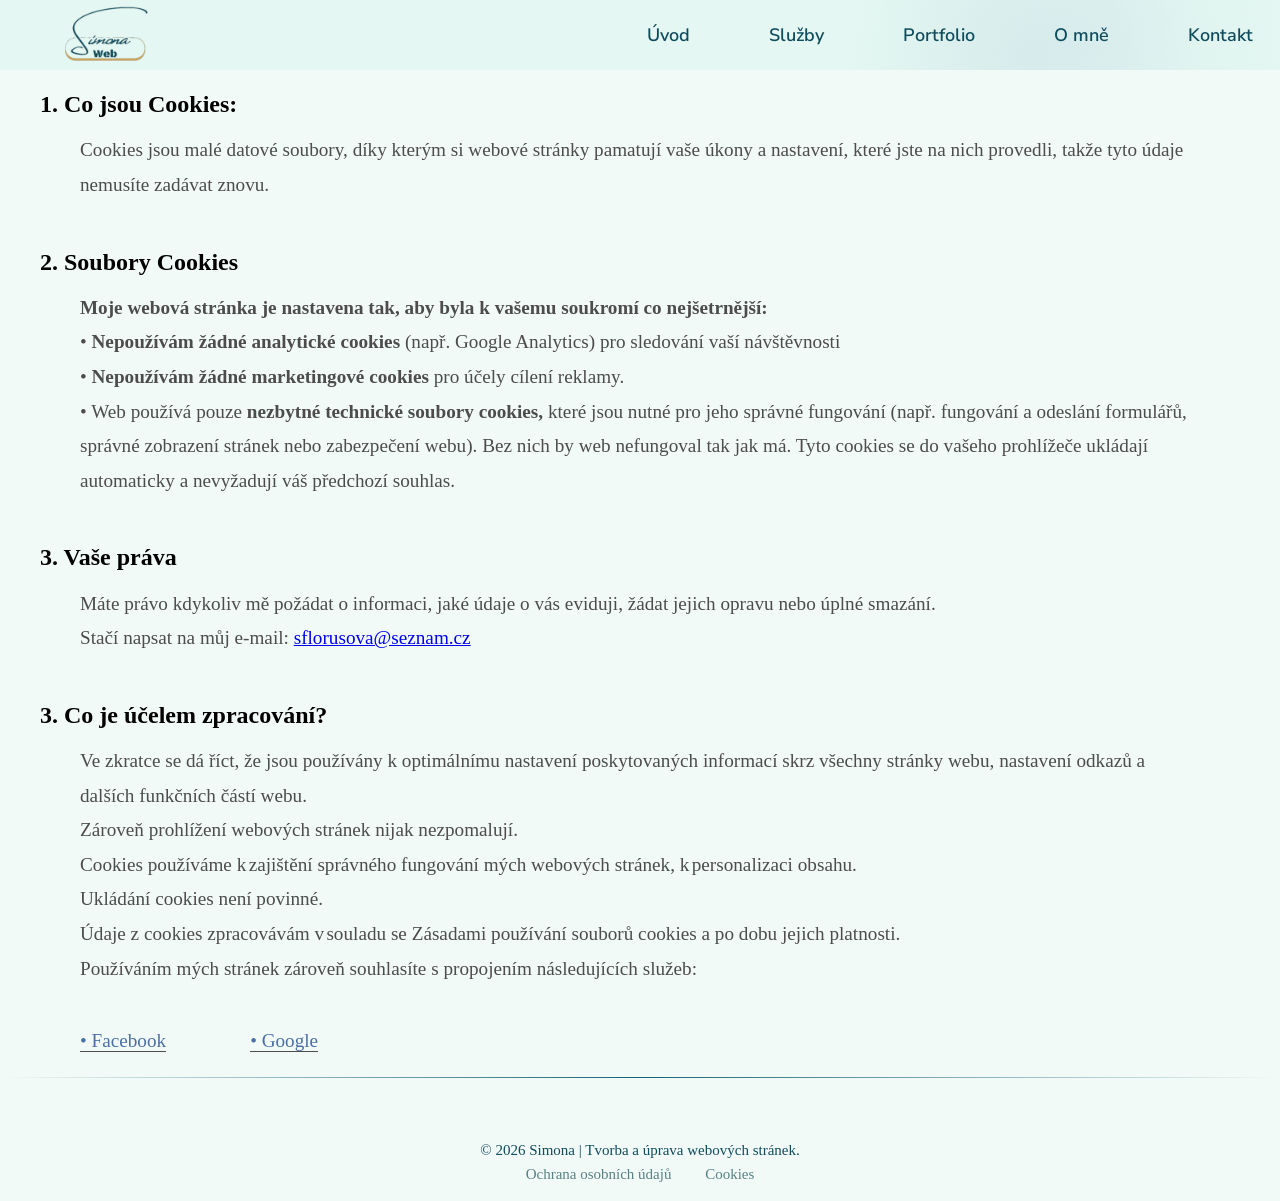
<file: cookies.html>
<!DOCTYPE html>
<html lang="cs">

<head>
     <title>Cookies</title>
     <meta charset="UTF-8">
     <meta name="viewport" content="width=device-width, initial-scale=1.0">
     <link rel="icon" type="img/webp" sizes="32x32" href="img/favicon-32x32.webp">
     <link rel="preconnect" href="https://googleapis.com">
     <link rel="preconnect" href="https://gstatic.com" crossorigin>
     <link rel="stylesheet" href="https://cloudflare.com" media="print" onload="this.media='all'">
     <link rel="stylesheet" href="css/style.min.css">
     <link rel="stylesheet" href="css/all.min.css">
     <script src="https://code.jquery.com/jquery-3.7.1.min.js"
          integrity="sha256-/JqT3SQfawRcv/BIHPThkBvs0OEvtFFmqPF/lYI/Cxo=" crossorigin="anonymous" defer></script>
</head>

<body>
     <div class="container">
          <nav class="menu">
               <!-- Overlay - překrytí-->
               <div class="mobile-nav-back"></div>

               <!-- Hamburger -->
               <div class="mobile-nav-icon">
                    <img src="img/hamburgerMenu.webp" alt="Menu" width="32" height="32" decoding="async"
                         class="jq--nav-icon">
               </div>

               <!-- Logo -->
               <a href="#" class="logo">
                    <img src="img/logo_small.webp" alt="Simonaweb" width="200" height="60" decoding="async"
                         class="logo">
               </a>

               <!-- Navigace -->
               <ul class="main-nav jq--main-nav">
                    <li><a href="#outset">Úvod</a></li>
                    <li><a href="#sluzby">Služby</a></li>
                    <li><a href="#portfolio">Portfolio</a></li>
                    <li><a href="#omne">O mně</a></li>
                    <li><a href="#contact-section">Kontakt</a></li>
               </ul>
          </nav>
     </div>


     <section class="part">
          <div class="cookie-text">
               <h2>1. Co jsou Cookies:</h2>
          </div>
          <div class="cookie-concept">
               Cookies jsou malé datové soubory, díky kterým si webové stránky pamatují vaše úkony a nastavení, které
               jste na nich provedli, takže tyto údaje nemusíte zadávat znovu.
          </div>

          <div class="cookie-text">
               <h2>2. Soubory Cookies</h2>
          </div>
          <div class="cookie-concept">
               <p><strong>Moje webová stránka je nastavena tak, aby byla k vašemu soukromí co nejšetrnější:</strong></p>
               <p>• <strong>Nepoužívám žádné analytické cookies</strong> (např. Google Analytics) pro sledování vaší
                    návštěvnosti</p>
               <p>• <strong>Nepoužívám žádné marketingové cookies</strong> pro účely cílení reklamy.</p>
               <p>• Web používá pouze<strong> nezbytné technické soubory cookies,</strong> které jsou nutné pro jeho
                    správné fungování (např. fungování a odeslání formulářů, správné zobrazení stránek nebo zabezpečení
                    webu). Bez nich by web nefungoval tak jak má. Tyto cookies se do vašeho prohlížeče ukládají
                    automaticky a nevyžadují váš předchozí souhlas.</p>
          </div>

          <div class="cookie-text">
               <h2>3. Vaše práva</h2>
          </div>
          <div class="cookie-concept">
               <p>Máte právo kdykoliv mě požádat o informaci, jaké údaje o vás eviduji, žádat jejich opravu nebo úplné
                    smazání. <br> Stačí
                    napsat na můj e-mail: <a href="mailto:sflorusova@seznam.cz">sflorusova@seznam.cz</a>
               </p>
          </div>

          <div class="cookie-text">
               <h2>3. Co je účelem zpracování?</h2>
          </div>
          <div class="cookie-concept">
               <p>Ve zkratce se dá říct, že jsou používány k optimálnímu nastavení poskytovaných informací
                    skrz všechny stránky webu, nastavení odkazů a dalších funkčních částí webu.</p>
               <p>Zároveň prohlížení webových stránek nijak nezpomalují.</p>
               <p>Cookies používáme k zajištění správného fungování mých webových stránek, k personalizaci obsahu.</p>
               <p> Ukládání cookies není povinné.</p>
               <p>Údaje z cookies zpracovávám v souladu se Zásadami používání souborů cookies a po dobu jejich
                    platnosti.</p>
               <p> Používáním mých stránek zároveň souhlasíte s propojením následujících služeb:</p>
          </div>

          <div class="cookie-links">
               <span>
                    <a href="https://www.facebook.com/privacy/policies/cookies/" target="_blank" rel="noopener">•
                         Facebook</a>
               </span>
               <span>
                    <a href="https://policies.google.com/technologies/cookies" target="_blank" rel="noopener">•
                         Google</a>
               </span>
          </div>
     </section>

     <div class="divider"></div>

     <!-- FOOTER-->
     <footer>
          <div class="container">
               <p>&copy; 2026 Simona | Tvorba a úprava webových stránek.</p>
               <a href="zasady-ochrany-osobnich-udaju.html">Ochrana osobních údajů</a>
               <a href="cookies.html">Cookies</a>
          </div>
     </footer>

     <button id="scrollToTop" title="nahoru">
          <i class="fa-solid fa-chevron-up"></i>
     </button>



     <script src="js/script.js"></script>
</body>

</html>
</file>
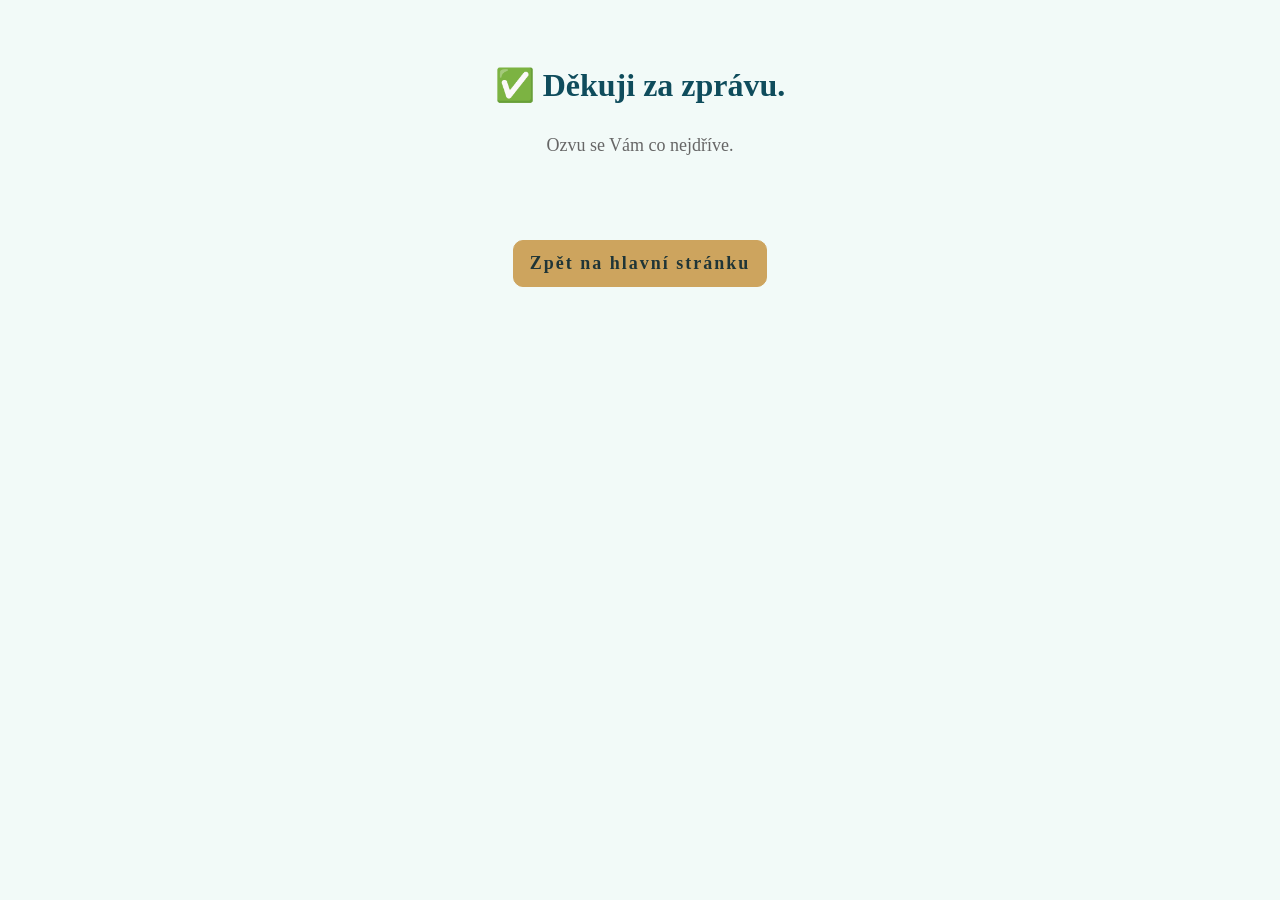
<file: dekuji.html>
<!DOCTYPE html>
<html lang="cs">

<head>
     <title>Děkuji</title>
     <meta name="google-site-verification" content="9YmW7TbRGPQA2s7_xLoR66RJxDhKXbM5Zq8ja2-N39s" />
     <meta name="viewport" content="width=device-width, initial-scale=1.0">
     <meta charset="UTF-8">
     <link rel="icon" type="img/webp" sizes="32x32" href="img/favicon-32x32.webp">
     <link rel="preconnect" href="https://googleapis.com">
     <link rel="preconnect" href="https://gstatic.com" crossorigin>
     <link rel="stylesheet" href="https://cloudflare.com" media="print" onload="this.media='all'">
     <link rel="stylesheet" href="css/style.min.css">
     <link rel="stylesheet" href="css/all.min.css">
     <script src="https://code.jquery.com/jquery-3.7.1.min.js"
          integrity="sha256-/JqT3SQfawRcv/BIHPThkBvs0OEvtFFmqPF/lYI/Cxo=" crossorigin="anonymous" defer></script>
</head>

<body>
     <div class="container">
          <div class="thanks">
               <h1>✅ Děkuji za zprávu.</h1>
               <p>Ozvu se Vám co nejdříve.</p>
               <a href="index.html" class="btn">Zpět na hlavní stránku</a>
          </div>
     </div>

     <script src="js/script.js"></script>
</body>

</html>
</file>
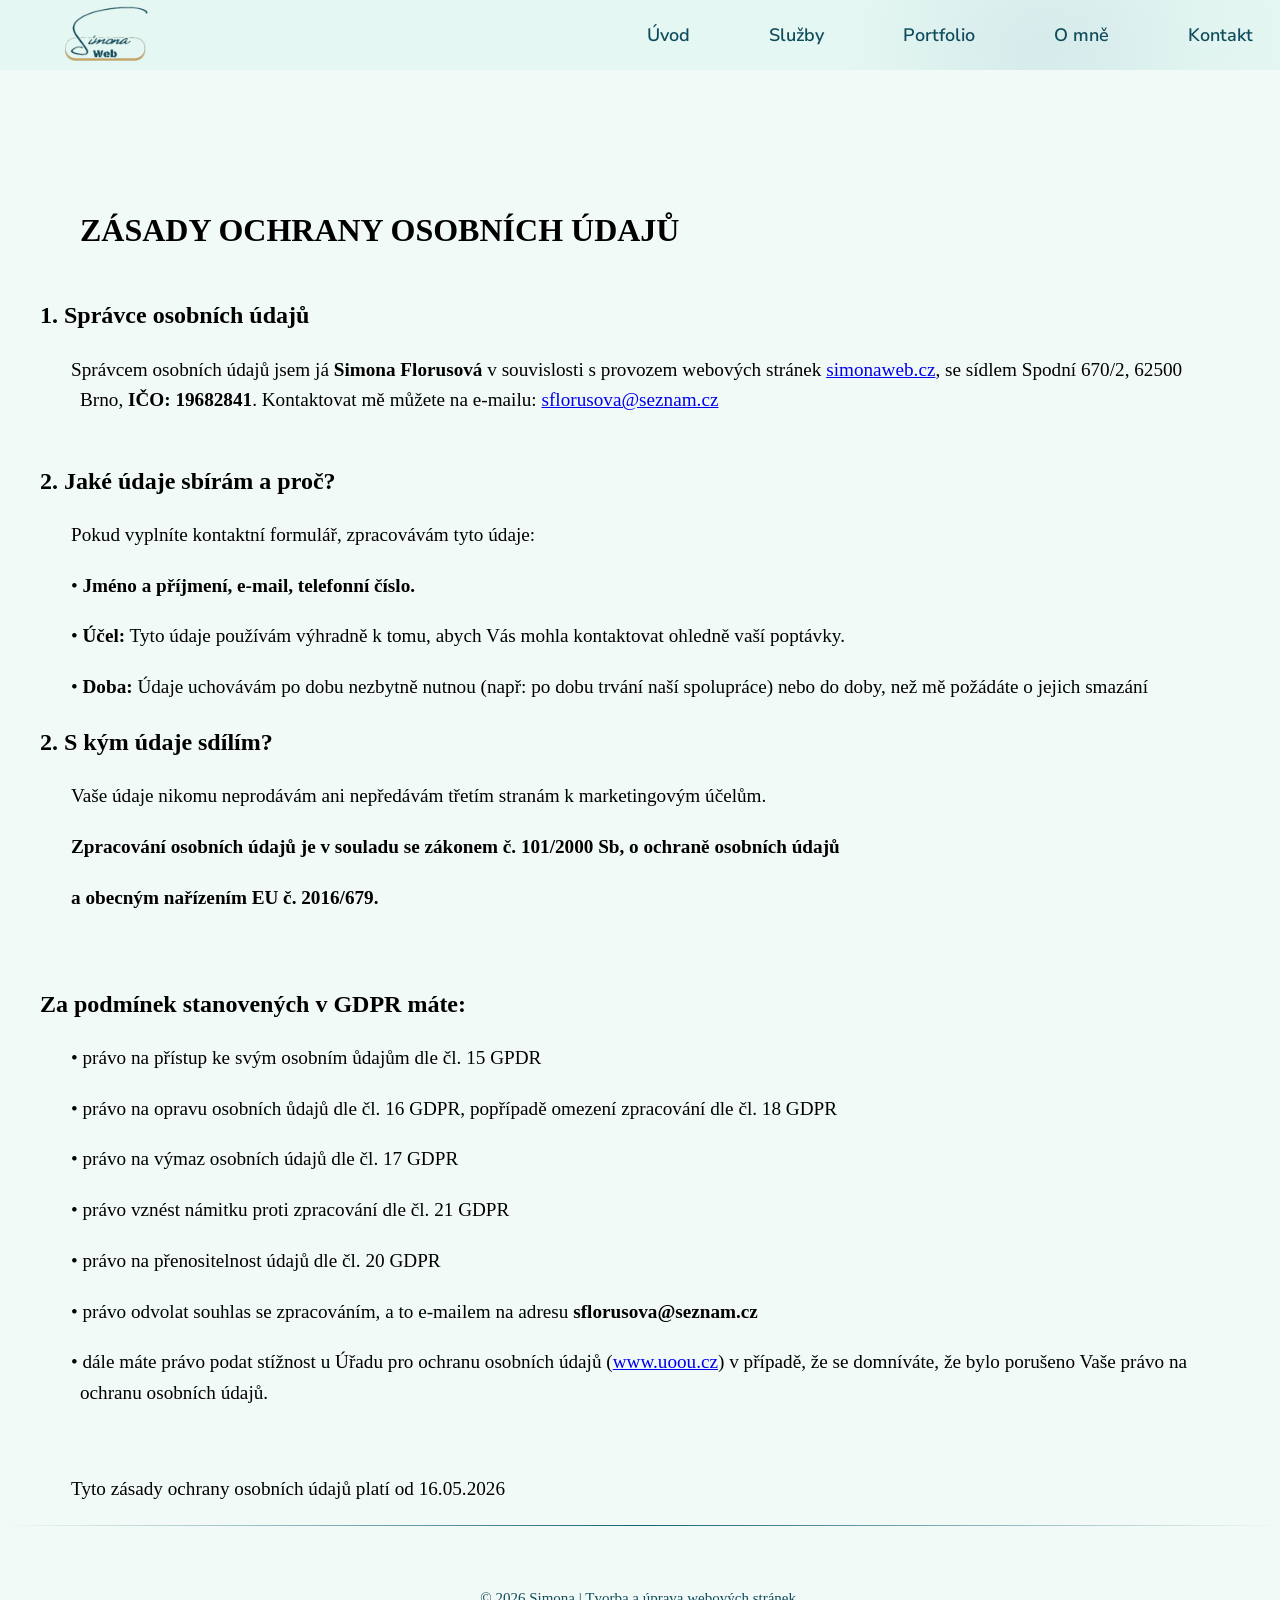
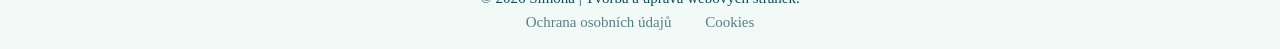
<file: zasady-ochrany-osobnich-udaju.html>
<!DOCTYPE html>
<html lang="cs">

<head>
     <title>Ochrana osobních údajů</title>
     <meta name="google-site-verification" content="9YmW7TbRGPQA2s7_xLoR66RJxDhKXbM5Zq8ja2-N39s" />
     <meta charset="UTF-8">
     <meta name="viewport" content="width=device-width, initial-scale=1.0">
     <link rel="icon" type="img/webp" sizes="32x32" href="img/favicon-32x32.webp">
     <link rel="preconnect" href="https://googleapis.com">
     <link rel="preconnect" href="https://gstatic.com" crossorigin>
     <link rel="stylesheet" href="https://cloudflare.com" media="print" onload="this.media='all'">
     <link rel="stylesheet" href="css/style.min.css">
     <link rel="stylesheet" href="css/all.min.css">
     <script src="https://code.jquery.com/jquery-3.7.1.min.js"
          integrity="sha256-/JqT3SQfawRcv/BIHPThkBvs0OEvtFFmqPF/lYI/Cxo=" crossorigin="anonymous" defer></script>
</head>

<body>
     <div class="container">
          <nav class="menu">
               <!-- Overlay - překrytí-->
               <div class="mobile-nav-back"></div>

               <!-- Hamburger -->
               <div class="mobile-nav-icon">
                    <img src="img/hamburgerMenu.webp" alt="Menu" width="32" height="32" decoding="async"
                         class="jq--nav-icon">
               </div>

               <!-- Logo -->
               <a href="#" class="logo">
                    <img src="img/logo_small.webp" alt="Simonaweb" width="200" height="60" decoding="async"
                         class="logo">
               </a>

               <!-- Navigace -->
               <ul class="main-nav jq--main-nav">
                    <li><a href="#outset">Úvod</a></li>
                    <li><a href="#sluzby">Služby</a></li>
                    <li><a href="#portfolio">Portfolio</a></li>
                    <li><a href="#omne">O mně</a></li>
                    <li><a href="#contact-section">Kontakt</a></li>
               </ul>
          </nav>
     </div>

     <header>

          <section class="part">
               <div class="protection-title">
                    <h1>ZÁSADY OCHRANY OSOBNÍCH ÚDAJŮ</h1>
               </div>

               <div class="protection-text">
                    <div>
                         <h2><strong>1. Správce osobních údajů</strong></h2>
                    </div>
                    <p>Správcem osobních údajů jsem já <strong>Simona Florusová</strong> v souvislosti s provozem
                         webových
                         stránek <a href="https://www.simonaweb.cz">simonaweb.cz</a>, se sídlem Spodní
                         670/2, 62500 Brno,
                         <strong>IČO: 19682841</strong>. Kontaktovat mě můžete na e-mailu: <a
                              href="mailto:sflorusova@seznam.cz.cz">sflorusova@seznam.cz</a>
                    </p><br>

                    <div>
                         <h2><strong>2. Jaké údaje sbírám a proč?</strong></h2>
                    </div>
                    <p>Pokud vyplníte kontaktní formulář, zpracovávám tyto údaje:</p>
                    <p>• <strong>Jméno a příjmení, e-mail, telefonní číslo.</strong></p>
                    <p>• <strong>Účel:</strong> Tyto údaje používám výhradně k tomu, abych Vás mohla kontaktovat ohledně
                         vaší
                         poptávky.</p>
                    <p>• <strong>Doba:</strong> Údaje uchovávám po dobu nezbytně nutnou (např: po dobu trvání naší
                         spolupráce) nebo do doby, než mě požádáte o jejich smazání</p>

                    <div>
                         <h2><strong>2. S kým údaje sdílím?</strong></h2>
                    </div>
                    <p>Vaše údaje nikomu neprodávám ani nepředávám třetím stranám k marketingovým účelům.</p>

                    <p style="font-weight: 600;">Zpracování osobních údajů je v souladu se zákonem č. 101/2000 Sb, o
                         ochraně
                         osobních údajů</p>
                    <p style="font-weight: 600;">a obecným nařízením EU č. 2016/679.</p> <br><br>

                    <h2 class="conditions">Za podmínek stanovených v GDPR máte:</h2>
                    <p>• právo na přístup ke svým osobním ůdajům dle čl. 15 GPDR</p>
                    <p>• právo na opravu osobních ůdajů dle čl. 16 GDPR, popřípadě omezení zpracování dle čl. 18 GDPR
                    </p>
                    <p>• právo na výmaz osobních údajů dle čl. 17 GDPR</p>
                    <p>• právo vznést námitku proti zpracování dle čl. 21 GDPR</p>
                    <p>• právo na přenositelnost údajů dle čl. 20 GDPR</p>
                    <p>• právo odvolat souhlas se zpracováním, a to e-mailem na adresu
                         <strong>sflorusova@seznam.cz</strong>
                    </p>
                    <p>• dále máte právo podat stížnost u Úřadu pro ochranu osobních údajů (<a
                              href="https://www.uoou.cz">www.uoou.cz</a>) v případě, že se domníváte, že bylo porušeno
                         Vaše
                         právo na ochranu osobních údajů.</p><br>

                    <p>Tyto zásady ochrany osobních údajů platí od 16.05.2026</p>
               </div>
          </section>
     </header>


     <div class="divider"></div>

     <!-- FOOTER-->
     <footer>
          <div class="container">
               <p>&copy; 2026 Simona | Tvorba a úprava webových stránek.</p>
               <a href="zasady-ochrany-osobnich-udaju.html">Ochrana osobních údajů</a>
               <a href="cookies.html">Cookies</a>
          </div>
     </footer>

     <button id="scrollToTop" title="nahoru">
          <i class="fa-solid fa-chevron-up"></i>
     </button>



     <script src="js/script.js"></script>
</body>

</html>
</file>
<file: css/style.min.css>
@import"https://fonts.googleapis.com/css2?family=Yeseva One:wght@400;500;600;700;800&family=Nunito Sans:wght@500;700;800&display=swap";*,*:after,*:before{margin:0;padding:0;box-sizing:border-box}html,body{max-width:100% !important;max-width:100vw !important;background:var(--bg-light-mint);line-height:1.6;scroll-behavior:smooth;box-sizing:border-box !important;overflow-x:hidden !important;-webkit-text-size-adjust:100%;animation:fade-in .8s ease-in-out}a:focus,button:focus,.btn:focus{outline:none !important;box-shadow:none !important}:root{--bg-primary: #ffffff;--bg-light-mint: #f2faf8;--bg-mint: #e4f7f2;--text-dark: #1e292b;--text-light: #ffffff;--brand-cyan: #00a896;--brand-dark-cyan: #0f4c5c;--color-hover: #166477;--gold-gradient: linear-gradient(135deg, #bf953f 0%, #fcf6ba 25%, #b38728 50%, #fbf5b7 100%);--gold-solid: #cda45e;--mint-color: #98fb98;--mint-hover: #98fb85;--bg-gradient: linear-gradient(135deg, #eff1f5 0%, #c3ecef);--text-main: #1f3537;--text-muted: #578182;--highlight-bg: #00ffef;--card-bg: #ffffff}svg{margin-right:50px;float:right !important}svg path{stroke-width:.6px}svg rect{stroke-width:.9px}h4{letter-spacing:1px;color:var(--text-dark)}.scroll-down{position:fixed;bottom:20px;left:50%;border:#222;transform:translateX(-50%);font-size:32px;color:#333;text-decoration:none;z-index:100;animation:posun 1.8s infinite}@keyframes posun{0%,100%{transform:translate(-50%, 0)}50%{transform:translate(-50%, -10px)}}.menu{display:flex;background:var(--bg-mint);background-image:radial-gradient(circle at 85% 60%, rgba(74, 111, 165, 0.045) 0%, transparent 20%),radial-gradient(circle at 80% 80%, rgba(74, 111, 165, 0.06) 0%, transparent 18%);height:70px;width:100%;padding:5px;align-items:center;justify-content:space-between;position:fixed;top:0;left:0;z-index:1000}.menu .logo img{max-width:100%;height:auto;margin-top:18%}.main-nav{display:flex;align-items:center;gap:35px;list-style:none}.main-nav li a{font-family:"Nunito Sans",Arial,Helvetica,sans-serif;font-size:18px;font-weight:600;color:var(--brand-dark-cyan);padding:22px;text-decoration:none;transition:.2s ease;transition:all .3s ease-in-out}.main-nav li a:hover,.main-nav li a:active{color:var(--brand-cyan);background-color:rgba(0,0,0,0) !important}.menu.scrolled{box-shadow:0 1px 0 rgba(0,0,0,.08)}.mobile-nav-icon{display:none;cursor:pointer}.mobile-nav-icon img{display:block;height:auto}.mobile-nav-back{position:fixed;top:0;left:0;width:100%;height:100vh;background:rgba(0,0,0,.5);opacity:0;z-index:9998 !important;pointer-events:none;transition:opacity .5s ease-in-out}.mobile-nav-back.open{opacity:1;pointer-events:auto !important}.hero{width:100%;background:linear-gradient(135deg, var(--brand-dark-cyan), #014f56 100%);color:var(--text-light);border-radius:8px;padding:70px 20px;margin-top:60px;text-align:center;align-items:center;position:relative;overflow:hidden;animation:shapeReveal 1.6s cubic-bezier(0.25, 1, 0.5, 1) forwards}@keyframes shapeReveal{0%{clip-path:polygon(0 0, 100% 0, 100% 100%, 0 100%)}100%{clip-path:polygon(0 0, 100% 0, 95% 90%, 0 100%)}}.line{display:flex;align-items:center;margin:1rem 0;color:var(--bg-light-mint);margin-top:200px}.line::before,.line:after{content:"";flex-grow:1;height:1px !important;max-width:30px;background-color:var(--gold-solid);margin:0 20px}.hero-content p{font-family:"Inter" serif;font-size:24px;letter-spacing:4px;margin-bottom:100px}.hero-content h1{font-family:"Yeseva One",Arial,Helvetica,sans-serif !important;text-align:left;padding:40px;text-transform:uppercase;font-size:62px;letter-spacing:1px}.floating-text{opacity:0;transform:translateY(50px);animation:pripluti 5s ease-out forwards}@keyframes pripluti{to{opacity:1;transform:translateY(0)}}.hero-text{padding:100px 90px}.hero-text h2{font-size:32px;font-family:"Trebuchet MS","Lucida Sans Unicode","Lucida Grande","Lucida Sans",Arial,sans-serif;margin-top:65px;margin-bottom:20px;text-align:left}h3{font-family:monospace !important}.hero-text h3{font-size:20px;color:var(--brand-cyan);margin-top:40px}.hero-text p{line-height:2;letter-spacing:1.2px;text-align:left;font-size:18px}.thanks{text-align:center;padding:60px 20px}.thanks h1{font-size:32px;color:var(--brand-dark-cyan);margin-bottom:20px}.thanks p{font-size:18px;color:#666;font-weight:500;margin-bottom:30px}.thanks a{display:inline-block;align-items:center;justify-content:left;background:var(--gold-solid);border:1px solid var(--gold-solid);color:var(--text-main);padding:8px 16px;margin:20px;margin-top:50px;text-decoration:none !important;letter-spacing:2px;font-weight:bold;font-size:18px;border-radius:10px;cursor:pointer}.thanks a:hover{background:var(--gold-solid) !important}.button-wrappers{display:flex}.btn-primary{background:var(--gold-gradient);font-size:18px;color:#1a1405;padding:15px 20px;margin:30px;font-weight:bold;text-decoration:none;border-radius:5px;box-shadow:0 4px 15px rgba(179,135,40,.3);transition:transform .2s,box-shadow .2s}.btn-primary:hover{transform:translateY(-2px);box-shadow:0 6px 20px rgba(179,135,40,.5)}.section-mint{background-color:var(--bg-light-mint);color:var(--text-dark);padding:100px 90px}.section-mint h2{font-size:32px;font-family:"Trebuchet MS","Lucida Sans Unicode","Lucida Grande","Lucida Sans",Arial,sans-serif;margin-top:65px;margin-bottom:20px;text-align:center}.section-mint p{line-height:2;letter-spacing:1.2px;text-align:left;font-size:18px}.section-white{background-color:var(--bg-primary);color:var(--text-dark);padding:100px 90px}.section-white h2{font-size:32px;font-family:"Trebuchet MS","Lucida Sans Unicode","Lucida Grande","Lucida Sans",Arial,sans-serif;margin-top:65px;margin-bottom:20px;text-align:center}.section-white p{line-height:2;letter-spacing:1.2px;text-align:left;font-size:18px}.section-white h3{font-size:20px;color:var(--brand-cyan);margin-top:40px}.clean-list ul{list-style:none;padding:20px;max-width:900px;margin:0 auto;display:grid;grid-template-columns:repeat(2, 1fr);gap:10px 40px}.clean-list ul li{display:flex;align-items:center;font-size:1.1em;padding:12px 0;font-weight:600;color:var(--brand-dark-cyan);align-items:flex-start;gap:12px;border-bottom:1px solid #dcdcdc;transition:.3s}.clean-list li div{display:flex;flex-direction:column}.clean-list li p{margin:4px 0 0;color:#6b6b6b;font-size:.9rem}.clean-list li i{width:30px;color:var(--brand-cyan)}.clean-list li:last-child{border-bottom:none}.clean-list li:nth-last-child(-n+2){border-bottom:none}.clean-list li:hover{padding-left:5px}.mockup-container{display:flex;justify-content:center;align-items:center;gap:20px;flex-wrap:wrap;margin:40px 0}.browser-mockup{width:80%;max-width:900px;min-width:280px;flex:0 1 500px;flex-direction:column;border:1px solid #e0e0e0;border-radius:24px;overflow:hidden;gap:40px;box-shadow:0 15px 30px rgba(0,0,0,.1)}.browser-header{background:#f1f1f1;padding:10px;display:flex;align-items:center;gap:6px}.dot{width:12px;height:12px;border-radius:50%;background-color:#ff5f56}.dot:nth-child(2){background-color:#ffbd2e}.dot:nth-child(3){background-color:#27c93f}.browser-address{background:#fff;color:#888;font-size:12px;padding:2px 20px;border-radius:4px;margin-left:15px;flex-grow:.5}.browser-content{width:100%;height:190px;overflow:hidden}.browser-content img{width:100%;-o-object-fit:cover;object-fit:cover;-o-object-position:top;object-position:top;flex:1}picture{display:block;width:100%}.browser-mockup h5{text-align:center;font-size:16px;color:var(--text-main);margin:5px}.browser-mockup h6{text-align:center;font-size:14px;color:var(--text-main);margin-top:5px}.browser-mockup p{text-align:left;font-size:13px;color:var(--text-muted);margin-top:5px;margin:0 20px}.btn-wrappers{display:flex;justify-content:center;gap:20px;margin-top:20px;border:none;background:none}.btn{display:inline-block;background:var(--color-hover);color:var(--text-light);font-size:14px;font-weight:600;padding:5px 10px;border-radius:4px;margin-bottom:10px;text-decoration:none !important;transition:all .3s ease-in-out}.btn-empty{display:inline-block;background:var(--bg-light-mint);color:var(--text-dark);font-size:14px;font-weight:600;padding:5px 10px;border-radius:4px;margin-bottom:10px;text-decoration:none !important;transition:all .3s ease-in-out}.pricing-container{display:flex;flex-wrap:wrap;gap:30px;max-width:1200px;width:100%;margin:0 auto;padding:20px;align-items:stretch;justify-content:center}.pricing-card{flex:1;display:flex;flex-direction:column;min-width:280px;max-width:380px;background:var(--card-bg);border-radius:12px;padding:40px 30px;text-align:center;border-top:4px solid var(--gold-solid);box-shadow:0 10px 30px rgba(15,76,92,.04);transition:transform .3s ease,box-shadow .3s ease;position:relative}.card-description{display:block;margin:15px 0}.pricing-card h4{font-size:1.3rem;font-weight:700;margin-bottom:5px;margin-top:0;color:var(--text-dark)}.pricing-card h5{font-size:1rem !important;font-family:"Nunito Sans",Arial,Helvetica,sans-serif;font-weight:600;margin-bottom:2px;color:var(--text-main)}.pricing-card p{font-size:.75rem;text-align:center;font-weight:600;color:var(--color-hover);margin-bottom:5px;margin-top:8px;line-height:1.1}.pricing-card i{font-size:28px;margin-bottom:15px}.pricing-card:hover{transform:translateY(-5px);box-shadow:0 20px 35px rgba(0,0,0,.1)}.pricing-card.highlighted{background:var(--highlight-bg);color:var(--text-muted);border:2px solid var(--highlight-bg)}.pricing-card.featured{border:2px solid var(--gold-solid);transform:scale(1.03)}.pricing-card.featured h5{font-size:1rem !important;font-family:"Nunito Sans",Arial,Helvetica,sans-serif;font-weight:600;margin-bottom:2px;color:var(--text-main)}.pricing-card.featured:hover{transform:translateY(-5px)}.price-section{margin-bottom:35px}.price-value{text-align:center !important;font-size:2rem;font-weight:700;letter-spacing:-1px;margin-top:10px;padding:10px;background:linear-gradient(135deg, #0f4c5c 40%, #cda45e 90%);-webkit-text-fill-color:var(--bg-light-mint)}.info{font-size:.9rem;line-height:.9}.aboutbox-row{background:var(--brand-dark-cyan);display:flex;flex-wrap:wrap;flex-direction:row;align-items:stretch;gap:30px;margin:80px 0 90px;padding:30px;border-radius:8px;box-shadow:5px 5px 3px rgba(15,77,92,.24)}.aboutbox-row img{flex:0 1 300px;border-radius:15px;-o-object-fit:cover;object-fit:cover}.aboutbox-row .text-content{color:var(--bg-light-mint);flex:1 1 300px;font-weight:500;font-size:1.2em;line-height:2}.author{margin-bottom:0;float:right;margin-right:35px}.faq-box{max-width:800px;margin:100px auto;padding:1rem;font-family:monospace;font-size:20px}.faq-list p{font-size:14px;padding:0 20px 20px;line-height:1.6;color:var(--text-main)}.faq-box h2{text-align:center;font-size:34px;margin-bottom:15px}.faq-intro p{text-align:center;font-size:17px;color:var(--text-dark);margin-top:42px;margin-bottom:42px;letter-spacing:1px}details{background:#fff;margin-bottom:15px;border-radius:10px;border-left:5px solid var(--brand-dark-cyan);transition:all .3s ease}summary{padding:20px;font-weight:600;font-size:16px;cursor:pointer;list-style:none;flex-direction:column;justify-content:space-between}summary::after{content:"+";font-size:16px;float:right;color:var(--brand-dark-cyan)}details[open] summary::after{content:"-"}.cta-container{padding:80px 0 80px;background-color:var(--brand-dark-cyan)}#cta{padding:15px 20px;margin-top:20px;text-align:center;color:#1a1405}.cta:hover{transform:translateY(-2px);box-shadow:0 6px 20px rgba(179,135,40,.5)}#cta h2{font-size:48px;color:var(--bg-mint);letter-spacing:1px}.form-links{margin-bottom:20px}.form-links p{text-align:center;color:var(--bg-mint)}.form-links a{color:var(--highlight-bg)}.form-container{display:flex;flex-wrap:wrap;justify-content:center;gap:20px;width:95%;max-width:100%;min-height:550px;background:var(--bg-primary);border-radius:6px;padding:20px;box-sizing:border-box;box-shadow:0 5px 10px rgba(0,0,0,.1)}.form-container .content{display:flex;align-items:center;justify-content:space-between}.form-container .content .left-side{width:30%;height:100%;display:flex;flex-direction:column;align-items:center;justify-content:center;margin-top:10px;position:relative}.content .left-side::before{content:"";position:absolute;height:70%;width:2px;right:-100px;top:50%;transform:translateY(-50%);background:var(--bg-mint)}.content .left-side .details{margin:16px;text-align:center}.content .left-side .details i{font-size:28px;color:var(--brand-dark-cyan);margin-bottom:10px}.content .left-side .details .topic{font-size:18px;color:var(--brand-dark-cyan);font-weight:600}.content .left-side .details .text-one,.content .left-side .details .text-two{font-size:14px;color:var(--text-dark)}.form-container .content .right-side{width:75%;margin-left:75px}.content .right-side .topic-text{font-size:23px;font-weight:600;color:var(--brand-dark-cyan)}.right-side .input-box{height:50px;width:100%;margin:12px 0}.right-side .input-box input,.right-side .input-box textarea{height:100%;width:100%;font-family:monospace;border:none;font-size:16px;font-weight:500;background:var(--bg-mint) !important;border-radius:6px;padding:0 15px;resize:none}.right-side .input-box textarea{padding:5px 15px;font-family:monospace}input:focus{border-color:var(--brand-cyan)}.right-side .message-box{min-height:110px}.right-side .button{display:inline-block;margin-top:15px}.right-side .button input[type=submit]{color:var(--bg-light-mint);font-size:16px;font-weight:600;background:var(--brand-dark-cyan);border:none;border-radius:6px;padding:8px 16px;transition:all .3s ease;cursor:pointer}.right-side .button input[type=submit]:hover{background:#166477}.right-side #form-message{color:#000;margin-top:15px;transition:opacity .5s ease}.right-side #form-message.show{opacity:1}.loading::after{content:"...";animation:dots 2s steps(3, end) infinite}@keyframes dots{0%{content:"."}33%{content:".."}66%{content:"..."}}.right-side .protection-container{display:flex;align-items:flex-start;gap:10px;margin:15px 0;text-align:left;cursor:pointer;-webkit-user-select:none;-moz-user-select:none;user-select:none}.right-side .protection-container input[type=checkbox]{width:20px;height:20px;min-width:25px;margin-top:2px;margin-left:2%;cursor:pointer;z-index:10;touch-action:manipulation}.right-side .protection-container label{display:inline-block;font-size:15px;line-height:1.4;cursor:pointer;touch-action:manipulation}.protection-container label a{color:var(--text-muted);font-size:13px;text-decoration:underline;font-weight:600}.part{background:var --bg-light-mint;max-width:1200px;margin:15px auto;margin-top:85px}.cookie-text h3{color:#000;font-weight:700;font-size:32px;margin:40px;padding-top:20px}.cookie-concept{color:#4c4c4c;margin:40px;margin-top:10px;font-size:1.2em;line-height:1.8}.cookie-links a{border-bottom:1px solid #4c4c4c;color:#4a6fa5;text-decoration:none !important;margin:40px;font-size:1.2em}.protection-title h1{color:#000;font-weight:700;font-size:32px;margin:40px;padding-top:120px}.protection-text h4{color:#000;font-weight:700;font-size:28px;margin:20px;padding-top:10px}.protection-text p{margin:20px;padding-left:20px;text-indent:-9px;font-size:1.2em;line-height:1.6}@keyframes fadeIn{from{opacity:0}to{opacity:1}}.fade-in{opacity:0;transform:translate(-30px);transition:opacity .9s ease-out,transform .9s ease-out;will-change:opacity}.fade-in.visible{opacity:1;transform:translateY(0)}.slide-up{opacity:0;transform:translateY(40px);transition:opacity .8s ease-out,transform .8s cubic-bezier(0.25, 1, 0.5, 1);will-change:opacity,transform}.fade-in.visible,.slide-up.visible{opacity:1;transform:translateY(0)}footer{width:100%;text-align:center;font-size:15px;padding:40px 100px 15px}footer p{color:var(--brand-dark-cyan)}footer a{color:var(--text-muted);font-size:15px;padding:15px;text-decoration:none}.cookie-bar{position:fixed;bottom:20px;left:0;max-width:400px;width:100%;background:var(--bg-primary);border-radius:8px;border:1px solid #d3d3d3;padding:15px 25px;z-index:100}.cookie-bar .consent{display:flex;align-items:center;-moz-column-gap:15px;column-gap:15px;color:var(--brand-dark-cyan);font-size:17px;font-weight:600}.cookie-bar .consent h2{font-size:17px;color:var(--brand-dark-cyan)}.cookie-bar .consent i{font-size:20px}.cookie-bar p{color:var(--text-dark);padding-top:10px;font-size:14px}.cookie-buttons{display:flex;margin-top:16px;width:100%;align-items:center;justify-content:space-between}.cookie-buttons .button-cookiefull{padding:8px;font-size:15px;color:var(--card-bg);border:none;border-radius:4px;background:var(--brand-dark-cyan);width:calc(50% - 10px);font-weight:600;letter-spacing:2px;cursor:pointer;transition:all .2s ease}.cookie-buttons .button-cookiefull:hover{background:var(--color-hover) !important}.cookie-buttons .button-cookieempty{padding:8px;border:1px solid var(--text-muted);border-radius:4px;background:rgba(0,0,0,0);font-weight:600;letter-spacing:2px;cursor:pointer;width:calc(50% - 10px);transition:all .2s ease}.cookie-buttons .button-cookieempty:hover{background:var(--color-hover)}.cookie-buttons .button-cookieempty a{color:var(--text-dark);font-size:15px;text-decoration:none}.cookie-buttons .button-cookieempty a:hover{text-decoration:underline;color:#fff}#scrollToTop{display:none;position:fixed;bottom:30px;right:30px;z-index:1000;border:1px solid var(--text-main);outline:none;background-color:var(--text-muted);color:var(--bg-primary);cursor:pointer;padding:10px;border-radius:8px;font-size:14px;transition:.3s;box-shadow:0 4px 12px rgba(0,0,0,.1)}#scrollToTop:hover{border:1px solid var(--text-main);background-color:var(--brand-dark-cyan) !important;transform:translateY(-5px)}.italic{font-style:italic}.card-divider{height:1px;background:linear-gradient(to right, transparent, #cda45e, transparent);margin:20px 0}.contact-divider{height:1px;background:linear-gradient(to right, transparent, #0f4c5c, transparent);width:200px;margin-top:30px}.divider{height:1px;background:linear-gradient(to right, transparent, var(--color-hover), transparent);margin:20px 0}.reversed{flex-direction:row-reverse}.container{max-width:100%;margin:0 auto}@media screen and (max-width: 1024px){html,body{width:100% !important;max-width:100vw !important;overflow-x:hidden !important;box-sizing:border-box !important}.main-nav li a{font-size:14px !important}.hero{padding:55px 25px;animation:none}.hero-content h1{font-size:52px;padding:30px 0}.hero-content p{font-size:20px;margin-bottom:70px}.hero-text{padding:55px 25px}.button-wrappers{flex-wrap:wrap;justify-content:center;gap:15px}.button-wrappers .btn-primary{width:auto;margin:0 0 15px}.section-mint,.section-white{padding:70px 35px}.clean-list ul{grid-template-columns:1fr;max-width:100%;padding:15px}.pricing-container{gap:24px;padding:15px}.aboutbox-row{flex-direction:column;margin:50px 0 60px}.aboutbox-row img{margin:0 auto}.form-container{min-height:auto;padding:18px}.form-container .content{flex-direction:column}.form-container .content .left-side,.form-container .content .right-side{width:100%;margin:0}.content .left-side::before{display:none}}@media screen and (max-width: 768px){.menu{justify-content:flex-start}.menu ul li{margin:15px}.main-nav{flex-direction:column;position:fixed !important;top:0 !important;right:-100%;left:auto !important;background:#f2faf8;background-image:radial-gradient(circle at 85% 20%, rgba(74, 111, 165, 0.045) 0%, transparent 30%);pointer-events:none !important;height:100vh;width:75% !important;transform:none;padding-top:80px;margin:0 !important;line-height:1.5;gap:2px;box-shadow:-4px 0 20px rgba(0,0,0,.1);z-index:9999;transition:right .9s ease-in-out}.main-nav.open{right:0 !important;pointer-events:auto !important}.main-nav li a{width:100%;padding-left:10px;padding-right:10px;text-align:center;color:#1e292b;font-size:14px !important;display:block;padding:10px 0;letter-spacing:1.3px;transition:all .3s;border-bottom:1px solid #e0e0e0}.main-nav li a:hover,.main-nav li a:active{background-color:rgba(0,0,0,0) !important;outline:none}.main-nav a{-webkit-tap-highlight-color:rgba(0,0,0,0) !important}.mobile-nav-icon{display:block;position:absolute;right:20px;top:16px;z-index:10001;cursor:pointer}.mobile-nav-icon img{height:40px;width:auto}.menu .logo{margin-left:25px}.hero{padding:45px 18px;margin-top:80px}.hero-content h1{font-size:42px;text-align:center}.hero-content p{font-size:18px;letter-spacing:3px}.hero-text{padding:35px 18px}.hero-text h2{font-size:28px}.hero-text p{font-size:16px}.button-wrappers{width:100%}.button-wrappers .btn-primary{width:100%;max-width:100%;margin:0 auto 14px;padding:14px 18px}.section-mint,.section-white{padding:55px 20px}.pricing-card{min-width:100%;max-width:100%}.faq-box{margin:60px 10px;padding:18px}.form-container{padding:15px}}@media screen and (max-width: 480px){.hero{padding:35px 14px;border-radius:0}.hero-content h1{font-size:32px;letter-spacing:.5px}.hero-text{padding:24px 14px}.hero-text h2{font-size:24px}.button-wrappers .btn-primary{margin:0 0 12px}.section-mint,.section-white{padding:40px 16px}.clean-list ul{padding:10px;gap:10px}.form-container{padding:12px}.content .left-side{padding-bottom:20px}}/*# sourceMappingURL=style.min.css.map */
</file>
